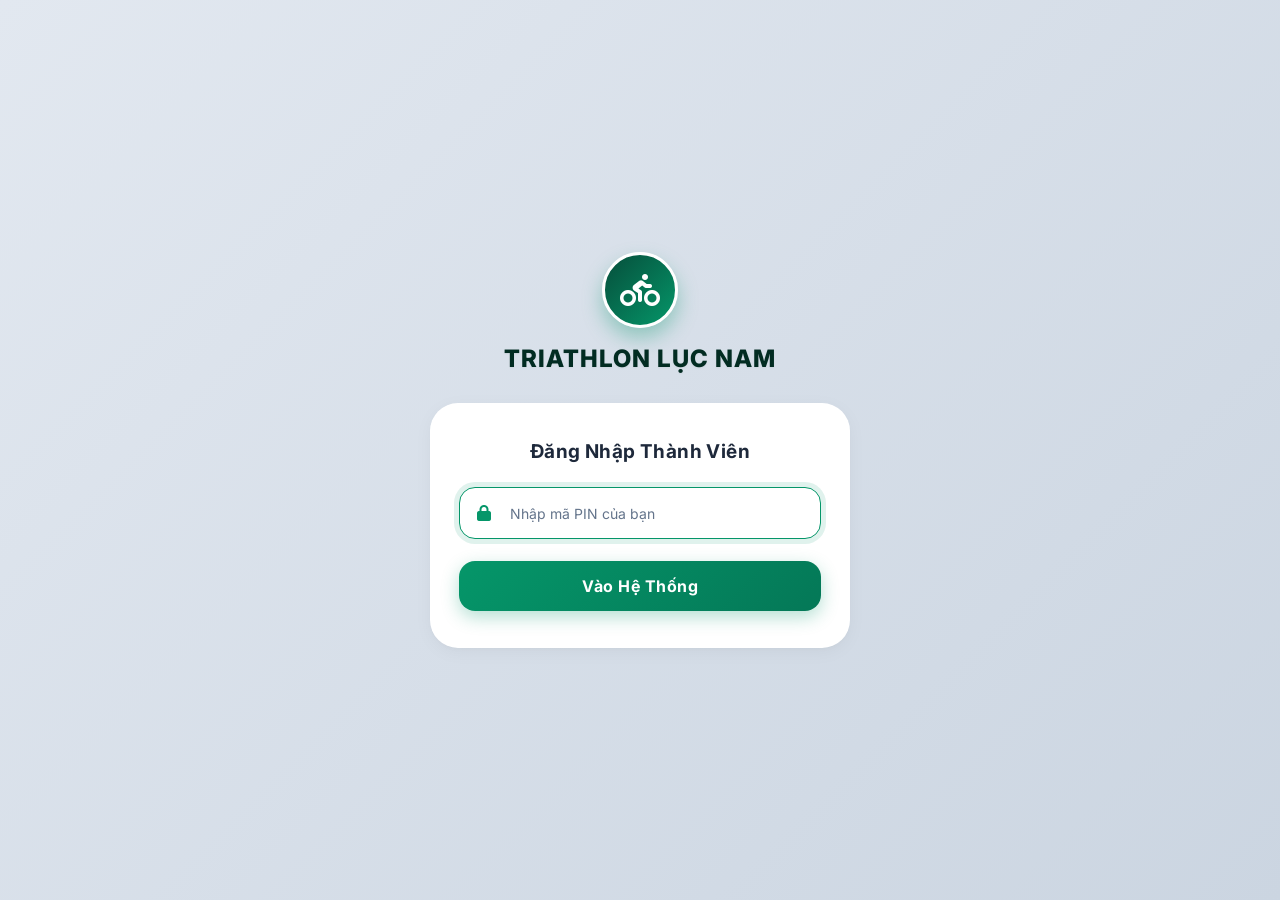
<file: index.html>
<!DOCTYPE html>
<html lang="vi">
<head>
    <meta charset="UTF-8">
    <meta name="viewport" content="width=device-width, initial-scale=1.0">
    <title>Đăng Nhập - Triathlon Lục Nam</title>
    
    <!-- CẤU HÌNH LOGO CHO LỐI TẮT MÀN HÌNH CHÍNH & TRÌNH DUYỆT -->
    <!-- Favicon chuẩn cho tab trình duyệt -->
    <link rel="icon" type="image/png" href="avatars/TRILN.png">
    
    <!-- ĐÃ SỬA: Sửa 'iavatars' thành 'avatars' cho đúng thư mục -->
   <!-- Cấu hình chuẩn cho ứng dụng màn hình chính -->
    <link rel="apple-touch-icon" href="avatars/TRILN.png">
    <meta name="apple-mobile-web-app-capable" content="yes">
    <meta name="mobile-web-app-capable" content="yes"> <!-- Thêm dòng này để sửa cảnh báo -->
    <meta name="apple-mobile-web-app-status-bar-style" content="black-translucent">
    <meta name="apple-mobile-web-app-title" content="Triathlon Lục Nam">

    <!-- Liên kết tệp Manifest để thiết bị Android nhận diện Logo khi đưa ra màn hình chính -->
    <link rel="manifest" href="manifest.json">

    <!-- Thư viện Font và Icons -->
    <link href="https://fonts.googleapis.com/css2?family=Inter:wght@400;500;600;700&display=swap" rel="stylesheet">
    <link rel="stylesheet" href="https://cdnjs.cloudflare.com/ajax/libs/font-awesome/6.4.0/css/all.min.css">
    
    <!-- Liên kết chuẩn đến tệp CSS Ngọc Trai trong thư mục css/ -->
    <link rel="stylesheet" href="css/login.css">
    <!-- Các thẻ meta, font, css cũ của anh -->
    <link rel="stylesheet" href="css/global.css">
    
    <!-- THẺ QUAN TRỌNG ĐỂ ĐỒNG BỘ MÀU -->
    <link id="dynamic-theme-css" rel="stylesheet" href="">
</head>
<body>

    <div class="login-container animate-fade-in">
        <div class="logo-section">
            <div class="logo-icon">
                <i class="fa-solid fa-person-biking"></i>
            </div>
            <h1>TRIATHLON LỤC NAM</h1>
        </div>

        <div class="login-card">
            <h2>Đăng Nhập Thành Viên</h2>
            
            <form id="loginForm">
                <div class="input-group">
                    <div class="input-wrapper">
                        <span class="input-icon">
                            <i class="fa-solid fa-lock"></i>
                        </span>
                        <!-- Giữ ID pinInput để tương thích tuyệt đối với tệp JS hệ thống -->
                        <input type="password" id="pinInput" placeholder="Nhập mã PIN của bạn" maxlength="10" autocomplete="off" required>
                    </div>
                    <div id="errorMessage" class="error-message">
                        <i class="fa-solid fa-circle-exclamation"></i>
                        <span>Mã PIN không chính xác. Vui lòng thử lại!</span>
                    </div>
                </div>

                <button type="submit" id="submitBtn" class="btn-submit">
                    <span class="btn-text">Vào Hệ Thống</span>
                    <div class="spinner hidden"></div>
                </button>
            </form>
        </div>
    </div>

    <!-- Gọi chuẩn đường dẫn tệp logic hệ thống -->
    <script src="js/api.js"></script>
    <script src="js/login.js"></script>
    <script>
        // Hàm thực thi chèn link CSS tương ứng vào thẻ <head>
        function loadThemeCss(themeName) {
            let themeLink = document.getElementById('dynamic-theme-css');
            
            if (!themeLink) {
                themeLink = document.createElement('link');
                themeLink.id = 'dynamic-theme-css';
                themeLink.rel = 'stylesheet';
                document.head.appendChild(themeLink);
            }

            if (themeName === 'default') {
                themeLink.href = '';
            } else {
                themeLink.href = `css/theme/${themeName}.css`;
            }
        }

        // Hàm thay đổi, lưu trữ và đồng bộ hóa cho toàn bộ các trang HTML khác
        function setTheme(themeName) {
            localStorage.setItem('app_theme', themeName);
            loadThemeCss(themeName);
            
            const dropdown = document.getElementById('themeDropdown');
            if (dropdown) dropdown.classList.remove('show');
        }

        document.addEventListener("DOMContentLoaded", () => {
            // Tự động nạp theme đã lưu cho mọi file HTML ngay khi mở lên
            const savedTheme = localStorage.getItem('app_theme');
            if (savedTheme) {
                loadThemeCss(savedTheme);
            }

            // Xử lý bật/tắt menu chấm màu sổ xuống (nếu trang đó có nút đổi màu)
            const themeBtn = document.getElementById('themeSwitcherBtn');
            const themeDropdown = document.getElementById('themeDropdown');

            if (themeBtn && themeDropdown) {
                themeBtn.addEventListener('click', (e) => {
                    e.stopPropagation();
                    themeDropdown.classList.toggle('show');
                });

                document.addEventListener('click', () => {
                    themeDropdown.classList.remove('show');
                });
                
                themeDropdown.addEventListener('click', (e) => {
                    e.stopPropagation();
                });
            }
        });
    </script>
</body>
</html>
</file>
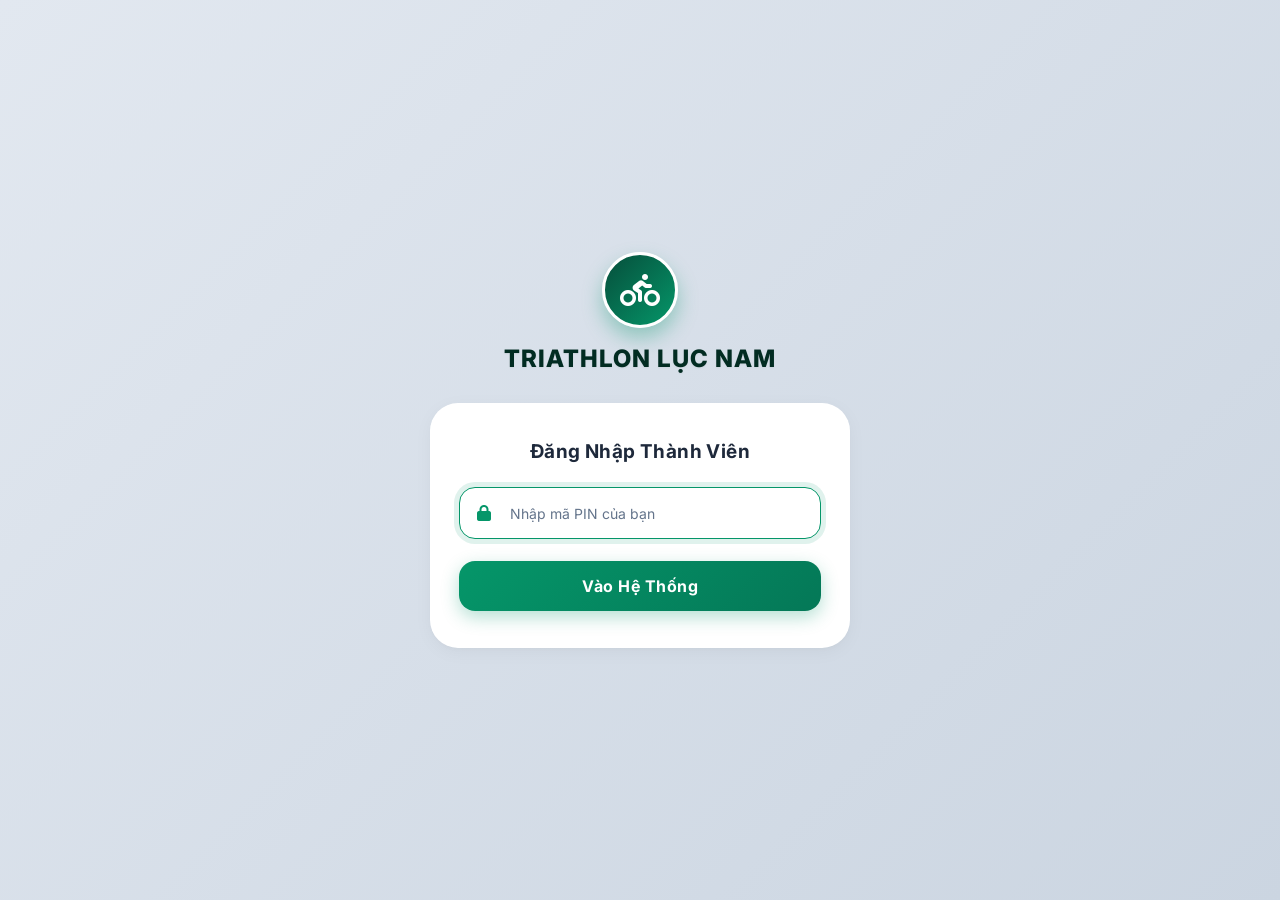
<file: admin.html>
<!DOCTYPE html>
<html lang="vi">
<head>
    <meta charset="UTF-8">
    <meta name="viewport" content="width=device-width, initial-scale=1.0, maximum-scale=1.0, user-scalable=no">
    <title>Admin Portal - TRIATHLON LỤC NAM</title>
    
    <!-- Google Fonts & Font Awesome Icons -->
    <link rel="preconnect" href="https://fonts.googleapis.com">
    <link rel="preconnect" href="https://fonts.gstatic.com" crossorigin>
    <link href="https://fonts.googleapis.com/css2?family=Inter:wght@400;500;600;700&display=swap" rel="stylesheet">
    <link rel="stylesheet" href="https://cdnjs.cloudflare.com/ajax/libs/font-awesome/6.4.0/css/all.min.css">
    
    <!-- CSS DÙNG CHUNG VÀ CSS RIÊNG -->
    <link rel="stylesheet" href="css/global.css">
    <link rel="stylesheet" href="css/admin.css">
    
    <!-- THẺ QUAN TRỌNG ĐỂ ĐỒNG BỘ MÀU THEME ĐỘNG -->
    <link id="dynamic-theme-css" rel="stylesheet" href="">
</head>
<body>

    <div class="app-container animate-fade-in">
        
        <!-- HEADER CỐ ĐỊNH -->
        <header class="app-header">
            <div class="header-left">
                <img src="avatars/TRILN.png" alt="Logo" class="mini-logo" onerror="this.src='avatars/default.jpg'">
                <span class="brand-name">TRIATHLON LỤC NAM</span>
            </div>
        </header>

        <!-- NỘI DUNG CHÍNH -->
        <main class="app-content">
            
            <div class="admin-card">
                <img src="https://ui-avatars.com/api/?name=Admin&background=0F5132&color=fff&rounded=true" alt="Admin Profile" class="admin-card-avatar" id="adminCardAvatar">
                <div class="admin-card-info">
                    <h3 id="adminName">Đang tải...</h3>
                    <p id="adminCode">Mã số: --</p>
                    <p class="admin-card-date"><i class="fa-solid fa-calendar-day"></i> Ngày: <span id="currentDate">--/--/----</span></p>
                </div>
            </div>

            <section class="dashboard-section">
                <div class="section-title">Thống Kê Tổng Quan</div>
                <div class="stats-grid">
                    <!-- 3 Thẻ Tổng quan -->
                    <div class="stat-card"><div class="stat-card-header">Thành viên</div><div class="stat-card-body" id="statMembers">--</div></div>
                    <div class="stat-card"><div class="stat-card-header">Hôm nay</div><div class="stat-card-body" id="statActivities">--</div></div>
                    <div class="stat-card"><div class="stat-card-header">Tổng Cups</div><div class="stat-card-body" id="statCups">--</div></div>

                    <!-- 3 Thẻ Môn tập -->
                    <div class="stat-card"><div class="stat-card-header">Tổng Bơi</div><div class="stat-card-body" id="statSwim">-- <span>km</span></div></div>
                    <div class="stat-card"><div class="stat-card-header">Tổng Đạp</div><div class="stat-card-body" id="statBike">-- <span>km</span></div></div>
                    <div class="stat-card"><div class="stat-card-header">Tổng Chạy</div><div class="stat-card-body" id="statRun">-- <span>km</span></div></div>

                    <!-- 3 Thẻ Top -->
                    <div class="stat-card"><div class="stat-card-header">Top Bơi</div><div class="stat-card-body"><div id="topSwimName">--</div><div id="topSwimVal">-- km</div></div></div>
                    <div class="stat-card"><div class="stat-card-header">Top Đạp</div><div class="stat-card-body"><div id="topBikeName">--</div><div id="topBikeVal">-- km</div></div></div>
                    <div class="stat-card"><div class="stat-card-header">Top Chạy</div><div class="stat-card-body"><div id="topRunName">--</div><div id="topRunVal">-- km</div></div></div>
                </div>
            </section>
                       
            <section class="dashboard-section">
                <div class="section-title">Khu vực quản lý</div>
                <div class="management-buttons">
                    <button class="btn-manage" onclick="toggleModal('modalMembers')">
                        <i class="fa-solid fa-address-book"></i> Quản lý thành viên
                    </button>
                    <button class="btn-manage" onclick="toggleModal('modalAddMember')">
                        <i class="fa-solid fa-user-plus"></i> Thêm thành viên mới
                    </button>
                    <button class="btn-manage" onclick="toggleModal('modalResetPin')">
                        <i class="fa-solid fa-key"></i> Đặt lại mã PIN thành viên
                    </button>
               
                    <button class="btn-manage danger" onclick="alert('Tính năng bảo mật dữ liệu!')">
                        <i class="fa-solid fa-trash-can"></i> Xóa dữ liệu tập luyện
                    </button>
                </div>
            </section>
        </main>

        <!-- Nút đăng xuất hệ thống -->
        <div class="logout-wrapper">
            <button id="logoutBtn" class="btn-logout">
                <i class="fa-solid fa-power-off"></i> Đăng xuất hệ thống
            </button>
        </div>
        <div class="bottom-spacer"></div>

        <!-- THANH ĐIỀU HƯỚNG ĐÁY MÀN HÌNH (Đã gắn chính xác class active cho mục ADMIN) -->
        <!-- THANH ĐIỀU HƯỚNG DƯỚI CÙNG -->
        <nav class="bottom-nav">
            <a href="admin.html" class="nav-item">
                <i class="fa-solid fa-shield-halved"></i>
                <span>ADMIN</span>
            </a>
            <a href="profile.html" class="nav-item">
                <i class="fa-solid fa-medal"></i>
                <span>Tường</span>
            </a>
            <a href="member.html" class="nav-item">
                <i class="fa-solid fa-user"></i>
                <span>Cá nhân</span>
            </a>
            <a href="ranking.html" class="nav-item">
                <i class="fa-solid fa-trophy"></i>
                <span>Xếp hạng</span>
            </a>  
            
            <a href="wall.html" class="nav-item">
                <i class="fa-solid fa-medal"></i>
                <span>Thành tích</span>
            </a>
        </nav>

    </div>

    <!-- CÁC MODAL HỆ THÔNG -->
    <div id="modalMembers" class="modal-overlay">
        <div class="modal-box">
            <div class="modal-header">
                <h3>Danh sách thành viên</h3>
                <button onclick="toggleModal('modalMembers')">&times;</button>
            </div>
            <div class="modal-body scrollable">
                <div id="membersContainerList">Đang tải dữ liệu...</div>
            </div>
        </div>
    </div>

    <div id="modalAddMember" class="modal-overlay">
        <div class="modal-box">
            <div class="modal-header">
                <h3>Thêm thành viên</h3>
                <button onclick="toggleModal('modalAddMember')">&times;</button>
            </div>
            <div class="modal-body">
                <form id="addMemberForm" class="admin-form">
                    <div class="form-group">
                        <label>Họ tên thành viên</label>
                        <input type="text" id="addName" name="name" required autocomplete="name" placeholder="Ví dụ: NAM">
                    </div>
                    <div class="form-group">
                        <label>Mã PIN đăng nhập (Số)</label>
                        <input type="password" id="addPin" name="password" required autocomplete="new-password" placeholder="Mật khẩu 6 số">
                    </div>
                    <div class="form-group">
                        <label>Vai trò</label>
                        <select id="addRole">
                            <option value="MEMBER">MEMBER</option>
                            <option value="ADMIN">ADMIN</option>
                        </select>
                    </div>
                    <button type="submit" class="btn-submit-form">Thêm Thành viên</button>
                </form>
            </div>
        </div>
    </div>

    <div id="modalResetPin" class="modal-overlay">
        <div class="modal-box">
            <div class="modal-header">
                <h3>Đặt lại mã PIN</h3>
                <button onclick="toggleModal('modalResetPin')">&times;</button>
            </div>
            <div class="modal-body">
                <form id="resetPinForm" class="admin-form">
                    <input type="text" name="username" class="hidden-username-input" aria-hidden="true" autocomplete="username">
                    
                    <div class="form-group">
                        <label>Chọn thành viên</label>
                        <select id="resetUserSelect" required>
                            <option value="">-- Chọn thành viên --</option>
                        </select>
                    </div>
                    <div class="form-group">
                        <label>Mã PIN bảo mật mới</label>
                        <input type="password" id="resetNewPin" pattern="[0-9]*" inputmode="numeric" required autocomplete="new-password" placeholder="Nhập chuỗi số mới">
                    </div>
                    <button type="submit" class="btn-submit-form">Cập Nhật Mã PIN</button>
                </form>
            </div>
        </div>
    </div>

    <div id="modalEditActivity" class="modal-overlay">
        <div class="modal-box">
            <div class="modal-header">
                <h3>Sửa thành tích</h3>
                <button onclick="toggleModal('modalEditActivity')">&times;</button>
            </div>
            <div class="modal-body">
                <form id="editActivityForm" class="admin-form">
                    <input type="hidden" id="editRowIndex">
                    <div class="form-group"><label>Bơi (m)</label><input type="number" id="editSwim" step="1"></div>
                    <div class="form-group"><label>Đạp (km)</label><input type="number" id="editBike" step="0.01"></div>
                    <div class="form-group"><label>Chạy (km)</label><input type="number" id="editRun" step="0.01"></div>
                    <button type="submit" class="btn-submit-form">Cập Nhật Dữ Liệu</button>
                </form>
            </div>
        </div>
    </div>

    <!-- SCRIPTS -->
    <script src="js/api.js"></script>
    <script src="js/admin.js"></script>
   
</body>
</html>
</file>
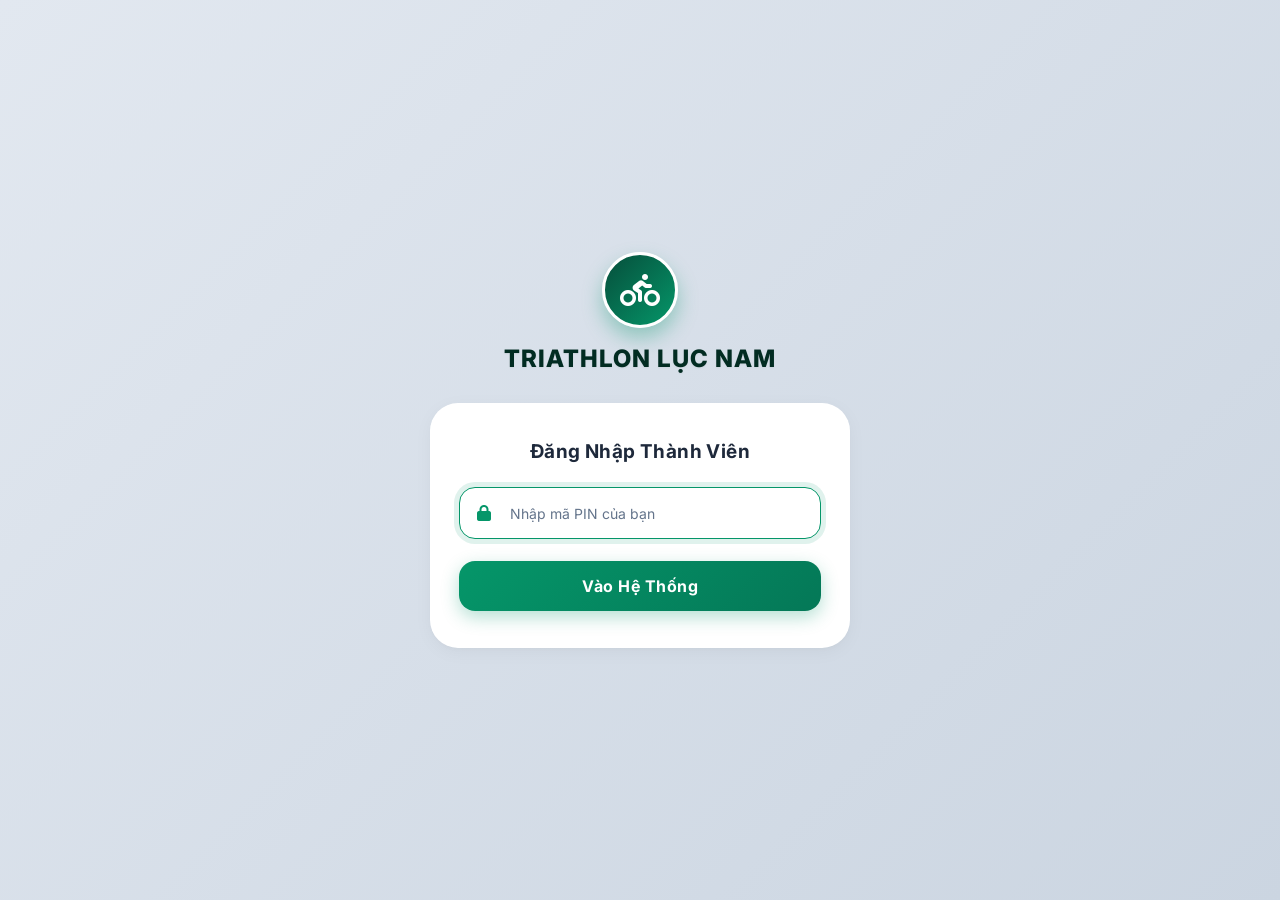
<file: member.html>
<!DOCTYPE html>
<html lang="vi">
<head>
    <meta charset="UTF-8">
    <meta name="viewport" content="width=device-width, initial-scale=1.0, maximum-scale=1.0, user-scalable=no">
    <title>Thành Viên - TRIATHLON LỤC NAM</title>
    
    <!-- Google Fonts & Font Awesome Icons -->
    <link rel="preconnect" href="https://fonts.googleapis.com">
    <link rel="preconnect" href="https://fonts.gstatic.com" crossorigin>
    <link href="https://fonts.googleapis.com/css2?family=Inter:wght@400;500;600;700;800&display=swap" rel="stylesheet">
    <link rel="stylesheet" href="https://cdnjs.cloudflare.com/ajax/libs/font-awesome/6.4.0/css/all.min.css">
    
    <!-- CSS DÙNG CHUNG VÀ CSS RIÊNG -->
    <link rel="stylesheet" href="css/global.css">
    <link rel="stylesheet" href="css/member.css">
    
    <!-- Thẻ chứa link đổi màu theme động (Đồng bộ toàn hệ thống) -->
    <link id="dynamic-theme-css" rel="stylesheet" href="">
</head>
<body>

    <div class="app-container animate-fade-in">
        
        <!-- HEADER CỐ ĐỊNH KÈM MENU CHỌN MÀU DẠNG CHẤM TRÒN -->
        <header class="app-header">
            <div class="header-left">
                <img src="avatars/TRILN.png" alt="Logo" class="mini-logo" onerror="this.src='avatars/default.jpg'">
                <span class="brand-name">TRIATHLON LỤC NAM</span>
            </div>
            
            <div class="header-right">
                <!-- Nút bấm mở menu đổi màu (Hiện hình tròn màu chủ đạo) -->
                <div class="theme-container">
                    <button id="themeSwitcherBtn" class="theme-switcher-btn" title="Đổi màu giao diện">
                        <span class="theme-current-color"></span>
                    </button>
                    
                    <!-- Khung menu sổ xuống chứa các ô chọn màu -->
                    <div id="themeDropdown" class="theme-dropdown">
                        <!-- Bộ màu cơ bản -->
                        <button class="theme-dot-option theme-default" onclick="setTheme('default')" title="Xanh Ngọc"></button>
                        <button class="theme-dot-option theme-blue" onclick="setTheme('blue')" title="Xanh Dương"></button>
                        <button class="theme-dot-option theme-amber" onclick="setTheme('amber')" title="Hổ Phách"></button>
                        <button class="theme-dot-option theme-purple" onclick="setTheme('purple')" title="Tím Hoàng Gia"></button>
                        <button class="theme-dot-option theme-rose" onclick="setTheme('rose')" title="Hồng Ruby"></button>
                        <button class="theme-dot-option theme-midnight" onclick="setTheme('midnight')" title="Xám Đêm"></button>
                        
                        <!-- Phong cách hiện đại -->
                        <button class="theme-dot-option theme-cyberpunk" onclick="setTheme('cyberpunk')" title="Cyberpunk Neon"></button>
                        <button class="theme-dot-option theme-glass" onclick="setTheme('glass')" title="Emerald Glass"></button>
                        <button class="theme-dot-option theme-sunset" onclick="setTheme('sunset')" title="Sunset Blaze"></button>
                        <button class="theme-dot-option theme-mono" onclick="setTheme('mono')" title="Minimalist Mono"></button>
                        <button class="theme-dot-option theme-ocean" onclick="setTheme('ocean')" title="Ocean Deep"></button>
                        <button class="theme-dot-option theme-royalgold" onclick="setTheme('royalgold')" title="Royal Gold"></button>
                        <button class="theme-dot-option theme-matcha" onclick="setTheme('matcha')" title="Matcha Latte"></button>
                        <button class="theme-dot-option theme-sakura" onclick="setTheme('sakura')" title="Sakura Blossom"></button>
                        <button class="theme-dot-option theme-vintage" onclick="setTheme('vintage')" title="Vintage Retro"></button>
                        <button class="theme-dot-option theme-arctic" onclick="setTheme('arctic')" title="Arctic Frost"></button>
                        
                        <!-- Cầu vồng -->
                        <button class="theme-dot-option theme-rainbow-vivid" onclick="setTheme('rainbow-vivid')" title="Cầu Vồng Rực Rỡ"></button>
                        <button class="theme-dot-option theme-rainbow-pastel" onclick="setTheme('rainbow-pastel')" title="Cầu Vồng Pastel"></button>
                        <button class="theme-dot-option theme-rainbow-neon" onclick="setTheme('rainbow-neon')" title="Cầu Vồng Neon Tối"></button>
                    </div>
                </div>
            </div>
        </header>

        <!-- NỘI DUNG CHÍNH -->
        <main class="app-content">

            <!-- THẺ PROFILE TÓM TẮT THÀNH VIÊN -->
            <section class="profile-card">
                <div class="profile-main">
                    <img id="userAvatar" src="https://ui-avatars.com/api/?name=User" alt="Avatar" class="profile-avatar">
                    <div class="profile-info">
                        <h3 id="userName">Đang tải...</h3>
                        <p id="userCode">Mã số: --</p>
                    </div>
                </div>
                <div class="profile-badges">
                    <div class="badge">
                        <span class="badge-label">Hạng</span>
                        <span id="userGlobalRank" class="badge-value">#--</span>
                    </div>
                    <div class="badge">
                        <span class="badge-label">Điểm IM</span>
                        <span id="userTotalScore" class="badge-value highlight">--đ</span>
                    </div>
                    <div class="badge">
                        <span class="badge-label">Danh hiệu</span>
                        <span id="userCups" class="badge-value amber">-- 🏆</span>
                    </div>
                    <div class="badge">
                        <span class="badge-label">Bơi (km)</span>
                        <span id="userTotalSwim" class="badge-value">0</span>
                    </div>
                    <div class="badge">
                        <span class="badge-label">Đạp (km)</span>
                        <span id="userTotalBike" class="badge-value">0</span>
                    </div>
                    <div class="badge">
                        <span class="badge-label">Chạy (km)</span>
                        <span id="userTotalRun" class="badge-value">0</span>
                    </div>
                </div>
            </section>

            <!-- FORM CẬP NHẬT THÀNH TÍCH TẬP LUYỆN -->
            <section class="form-section">
                <div class="section-title"><i class="fa-solid fa-pen-to-square"></i> CẬP NHẬT KẾT QUẢ HÔM NAY</div>
             
                <form id="activityForm" class="styled-form">
                    <div class="input-group">
                        <label for="swimInput">🏊 Bơi Lội (Mét)</label>
                        <input type="number" id="swimInput" placeholder="Ví dụ: 1500" min="0" step="1">
                        <small class="input-tip">Tối thiểu 100m. Công thức: 100m = 0,8 điểm</small>
                    </div>

                    <div class="input-group">
                        <label for="bikeInput">🚴 Đạp Xe (Km)</label>
                        <input type="text" class="decimal-input" id="bikeInput" placeholder="Ví dụ: 40,5" inputmode="decimal">
                        <small class="input-tip">Tối thiểu 5 km. Công thức: 1km = 0,6 điểm</small>
                    </div>

                    <div class="input-group">
                        <label for="runInput">🏃 Chạy Bộ (Km)</label>
                        <input type="text" class="decimal-input" id="runInput" placeholder="Ví dụ: 10,5" inputmode="decimal">
                        <small class="input-tip">Tối thiểu 3,5 km. Công thức: 1km = 1,4 điểm</small>
                    </div>

                    <button type="submit" class="submit-btn">
                        <i class="fa-solid fa-cloud-arrow-up"></i> Gửi Thành Tích
                    </button>
                </form>
            </section>

            <!-- KHU VỰC HOẠT ĐỘNG (LỒNG 2 BẢNG DẠNG TAB) -->
            <section class="dashboard-section">
                <div class="section-title"><i class="fa-solid fa-clock-rotate-left"></i> NHẬT KÝ TẬP LUYỆN CÁ NHÂN</div>
                
                <!-- Thanh chọn Tab -->
                <div class="tab-navigation">
                    <button type="button" class="tab-btn active" onclick="switchActivityTab('personal')" id="btnTabPersonal">Cá nhân</button>
                    <button type="button" class="tab-btn" onclick="switchActivityTab('team')" id="btnTabTeam">Team</button>
                </div>

                <!-- Bảng 1: Nhật ký cá nhân (Đã cố định min-height tránh nhảy khung) -->
                <div id="tabContentPersonal" class="tab-content">
                    <div id="historyLogList" class="history-list" style="min-height: 140px;">
                        <div class="empty-log">Đang tải nhật ký từ hệ thống...</div>
                    </div>
                </div>

                <!-- Bảng 2: Hoạt động Team -->
                <div id="tabContentTeam" class="tab-content tab-content-team">
                    <div class="section-title"><i class="fa-solid fa-users"></i> HOẠT ĐỘNG GẦN ĐÂY CỦA TEAM</div>
                    <div class="admin-card-container">
                        <div class="scroll-viewport" id="activityList" style="min-height: 140px;">
                            <!-- Dữ liệu team sẽ được đổ vào đây -->
                        </div>
                    </div>
                </div>
            </section>

            <!-- BẢNG XẾP HẠNG (Cố định min-height khung bảng) -->
            <section class="dashboard-section">
                <div class="section-title"><i class="fa-solid fa-trophy"></i> Bảng xếp hạng</div>
                <div class="ranking-table-container tab-content ranking-container-pad" style="min-height: 180px;">
                    <table class="ranking-table">
                        <thead>
                            <tr class="ranking-header-row">
                                <th class="rank-col-num">Hạng</th>
                                <th class="rank-col-name">Thành viên</th>
                                <th class="rank-col-score">Điểm</th>
                                <th class="rank-col-trophy"><i class="fa-solid fa-trophy"></i></th>
                            </tr>
                        </thead>
                        <tbody id="rankingTableBody">
                            <tr><td colspan="4" class="ranking-loading">Đang tải bảng xếp hạng...</td></tr>
                        </tbody>
                    </table>
                </div>
            </section> 
            
            <!-- GỢI Ý LUYỆN TẬP & ĐỀ XUẤT -->
            <<!-- GỢI Ý LUYỆN TẬP & ĐỀ XUẤT -->
            <section class="dashboard-section suggestion-section">
                <div class="section-title suggestion-title-margin">
                    <i class="fa-solid fa-bullseye"></i> GỢI Ý LUYỆN TẬP
                </div>
                
                <div class="suggestion-goal-box">
                    <strong>Hệ số quy đổi điểm IM:</strong><br>
                    • 🏊 <strong>Bơi:</strong> 1 km = 8 điểm <br>
                    • 🚴 <strong>Đạp:</strong> 1 km = 0,6 điểm<br>
                    • 🏃 <strong>Chạy:</strong> 1 km = 1,4 điểm<br>
                    <strong>• 🏆 =  1,9 km 🏊 + 90 km 🚴 + 21,1 km 🏃</strong>
                    <br><strong>• 🏆 = 100 điểm IM  (tối đa 🏆🏆)</strong><br>
                    <strong>• T/l tối ưu:</strong> Bơi 30% - Đạp 45% - Chạy 25% (điểm IM)<br>
                   <strong> • Độ lệch</strong> = TBC lệch 3 môn 🏊🚴🏃<br>
                    
                </div>

                <div class="suggestion-group">
                    <span class="suggestion-label"><i class="fa-solid fa-chart-line"></i> Độ lệch cấu trúc môn:</span>
                    <div id="deviationStatus" class="deviation-status-text">Đang phân tích chỉ số tập luyện...</div>
                </div>

                <div class="suggestion-group">
                    <span class="suggestion-label"><i class="fa-solid fa-wand-magic-sparkles"></i> Đề xuất tập luyện để cân bằng:</span>
                    <div id="trainingSuggestion" class="training-suggestion-box">
                        Đang cập nhật đề xuất...
                    </div>
                </div>
            </section>
             
            <!-- Nút đăng xuất -->
            <div id="logoutSection" class="logout-section-wrap">
                <button id="adminLogoutBtn" class="btn-logout">
                    <i class="fa-solid fa-power-off"></i> Đăng xuất
                </button>
            </div>

            <div class="bottom-spacer"></div>

        </main>

        <!-- THANH ĐIỀU HƯỚNG DƯỚI CÙNG -->
        <nav class="bottom-nav">
            <a href="admin.html" class="nav-item">
                <i class="fa-solid fa-shield-halved"></i>
                <span>ADMIN</span>
            </a>
         
            <a href="profile.html" class="nav-item">
                <i class="fa-solid fa-medal"></i>
                <span>Tường</span>
            </a>
            <a href="member.html" class="nav-item active">
                <i class="fa-solid fa-user"></i>
                <span>Cá nhân</span>
            </a>
            <a href="ranking.html" class="nav-item">
                <i class="fa-solid fa-trophy"></i>
                <span>Xếp hạng</span>
            </a>  
               <a href="wall.html" class="nav-item">
                <i class="fa-solid fa-medal"></i>
                <span>Thành tích</span>
            </a>
        </nav>
                   
    </div>

    <!-- POPUP NHẬP CHI TIẾT SAU KHI GỬI THÀNH TÍCH -->
    <div id="detailModal" class="modal" style="display:none; position:fixed; top:0; left:0; width:100%; height:100%; background:rgba(0,0,0,0.6); z-index:9999; justify-content:center; align-items:center;">
        <div class="modal-content" style="background:var(--white, #fff); padding:20px; border-radius:12px; width:90%; max-width:400px; box-shadow:0 4px 15px rgba(0,0,0,0.2);">
            <h3 style="margin-top:0; color:var(--primary, #2e7d32); margin-bottom:15px; font-size:18px;"><i class="fa-solid fa-clipboard-list"></i> Chi tiết buổi tập</h3>
            
            <div style="margin-bottom:12px;">
                <label style="display:block; font-weight:600; font-size:13px; margin-bottom:5px;">Mức độ:</label>
                <select id="inputLevel" style="width:100%; padding:8px; border-radius:6px; border:1px solid #ccc;">
                    <option value="Rất dễ">Rất dễ</option>
                    <option value="Bình thường" selected>Bình thường</option>
                    <option value="Mệt">Mệt</option>
                    <option value="Kiệt sức">Kiệt sức</option>
                </select>
            </div>

            <div style="margin-bottom:12px;">
                <label style="display:block; font-weight:600; font-size:13px; margin-bottom:5px;">Mục tiêu:</label>
                <input type="text" id="inputGoal" placeholder="VD: Giữ pace, tăng tốc..." style="width:100%; padding:8px; border-radius:6px; border:1px solid #ccc; box-sizing:border-box;">
            </div>

            <div style="margin-bottom:12px;">
                <label style="display:block; font-weight:600; font-size:13px; margin-bottom:5px;">Chấn thương:</label>
                <input type="text" id="inputInjury" placeholder="VD: Không / Đau gối nhẹ..." value="Không" style="width:100%; padding:8px; border-radius:6px; border:1px solid #ccc; box-sizing:border-box;">
            </div>

            <div style="margin-bottom:20px;">
                <label style="display:block; font-weight:600; font-size:13px; margin-bottom:5px;">Ghi chú:</label>
                <textarea id="inputNote" placeholder="Cảm giác buổi tập, thời tiết..." style="width:100%; padding:8px; border-radius:6px; border:1px solid #ccc; height:60px; box-sizing:border-box; resize:none;"></textarea>
            </div>

            <div style="text-align:right;">
                <button type="button" id="btnCancelDetail" style="padding:8px 15px; margin-right:5px; background:#e0e0e0; border:none; border-radius:6px; cursor:pointer; font-weight:600;">Hủy</button>
                <button type="button" id="btnSubmitDetail" style="padding:8px 15px; background:var(--primary, #2e7d32); color:white; border:none; border-radius:6px; cursor:pointer; font-weight:600;">Hoàn tất</button>
            </div>
        </div>
    </div>
    
    <!-- JS Scripts Layer -->
    <script src="js/api.js"></script>
    <script src="js/member.js"></script>
   
</body>
</html>
</file>
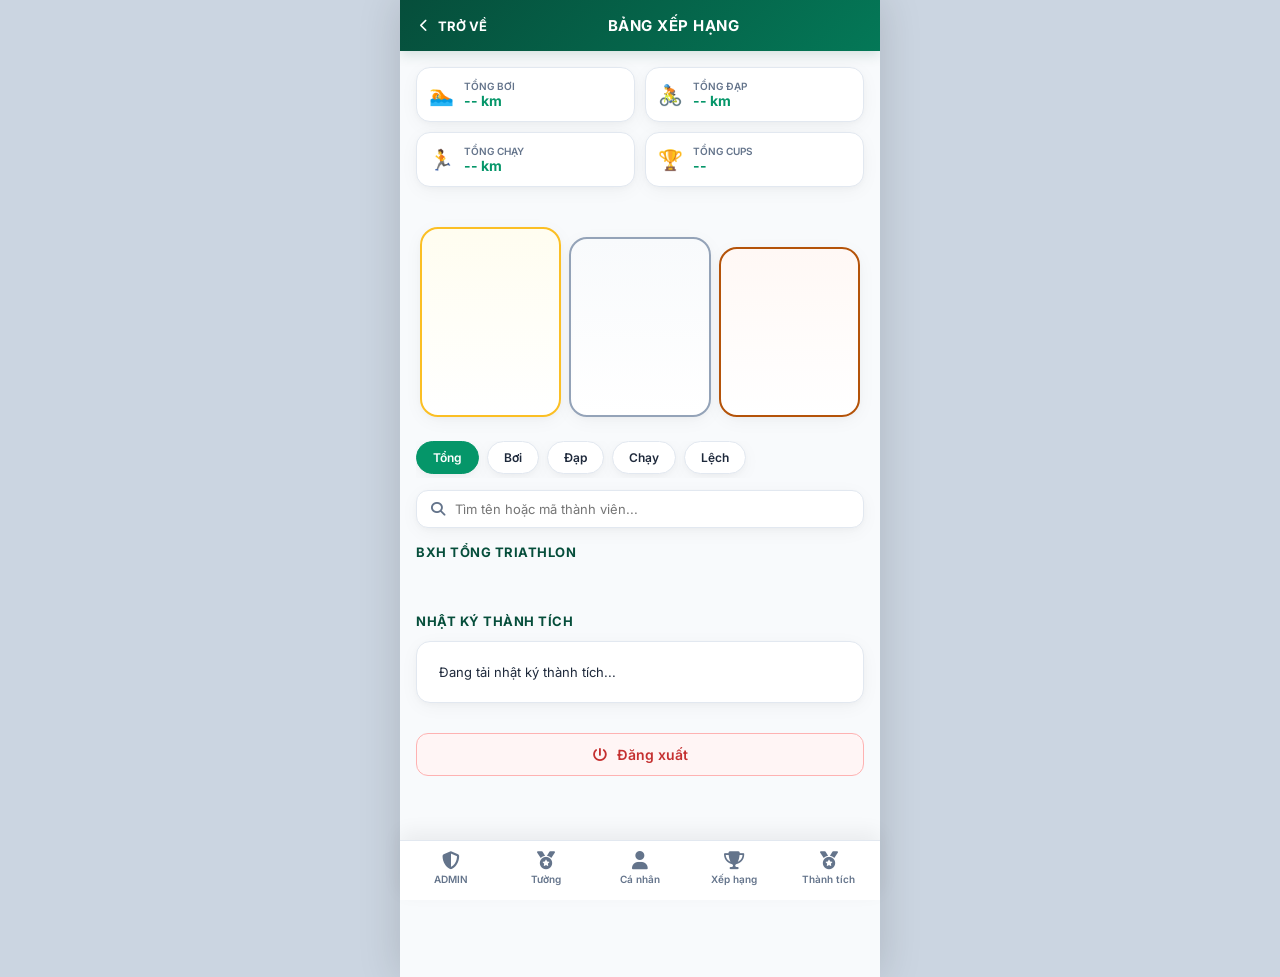
<file: ranking.html>
<!DOCTYPE html>
<html lang="vi">
<head>
    <meta charset="UTF-8">
    <meta name="viewport" content="width=device-width, initial-scale=1.0, maximum-scale=1.0, user-scalable=no">
    <title>Bảng Xếp Hạng - TRIATHLON LỤC NAM</title>
    <link rel="preconnect" href="https://fonts.googleapis.com">
    <link rel="preconnect" href="https://fonts.gstatic.com" crossorigin>
    <link href="https://fonts.googleapis.com/css2?family=Inter:wght@400;500;600;700&display=swap" rel="stylesheet">
    <link rel="stylesheet" href="https://cdnjs.cloudflare.com/ajax/libs/font-awesome/6.4.0/css/all.min.css">
    <link rel="stylesheet" href="css/ranking.css">

    <!-- CODE HIỂN THỊ ICON APP TRÊN IPHONE: -->
    <link rel="apple-touch-icon" href="avatars/TRILN.png">
    <meta name="apple-mobile-web-app-capable" content="yes">
    <meta name="mobile-web-app-capable" content="yes"> <!-- Thêm dòng này để loại bỏ cảnh báo -->
    <meta name="apple-mobile-web-app-status-bar-style" content="black-translucent">
    <meta name="apple-mobile-web-app-title" content="Triathlon Lục Nam">
    <!-- Các thẻ meta, font, css cũ của anh -->
    <link rel="stylesheet" href="css/global.css">
    
    <!-- THẺ QUAN TRỌNG ĐỂ ĐỒNG BỘ MÀU -->
    <link id="dynamic-theme-css" rel="stylesheet" href="">
</head>
<body>

    <div class="app-container animate-fade-in">
        
        <!-- HEADER CỐ ĐỊNH -->
        <header class="app-header">
            <div class="header-left" onclick="window.location.href='member.html'">
                <i class="fa-solid fa-chevron-left"></i>
                <span class="brand-short">TRỞ VỀ</span>
            </div>
            <div class="header-center">BẢNG XẾP HẠNG</div>
            <div class="header-right">
                <i class="fa-solid fa-trophy-star trophy-icon"></i>
            </div>
        </header>

        <!-- NỘI DUNG CHÍNH -->
        <main class="app-content">

            <!-- THẺ TỔNG KẾT CLB -->
            <section class="summary-cards">
                <div class="mini-card">
                    <span class="icon">🏊</span>
                    <div class="info">
                        <span class="label">Tổng Bơi</span>
                        <h5 id="clubSwim">-- km</h5>
                    </div>
                </div>
                <div class="mini-card">
                    <span class="icon">🚴</span>
                    <div class="info">
                        <span class="label">Tổng Đạp</span>
                        <h5 id="clubBike">-- km</h5>
                    </div>
                </div>
                <div class="mini-card">
                    <span class="icon">🏃</span>
                    <div class="info">
                        <span class="label">Tổng Chạy</span>
                        <h5 id="clubRun">-- km</h5>
                    </div>
                </div>
                <div class="mini-card">
                    <span class="icon">🏆</span>
                    <div class="info">
                        <span class="label">Tổng Cups</span>
                        <h5 id="clubCups">--</h5>
                    </div>
                </div>
            </section>

            <!-- PODIUM (TOP 3) -->
            <section class="podium-section">
                <div class="podium-container" id="podiumContainer">
                    <div class="podium-card skeleton podium-card-1"></div>
                    <div class="podium-card skeleton podium-card-2"></div>
                    <div class="podium-card skeleton podium-card-3"></div>
                </div>
            </section>

            <!-- BỘ LỌC TABS -->
            <section class="filter-section">
                <div class="tabs-scroll">
                    <button class="tab-btn active" data-type="all">Tổng</button>
                    <button class="tab-btn" data-type="swim">Bơi</button>
                    <button class="tab-btn" data-type="bike">Đạp</button>
                    <button class="tab-btn" data-type="run">Chạy</button>
                    <button class="tab-btn" data-type="deviation">Lệch</button>
                </div>
            </section>

            <!-- THANH TÌM KIẾM -->
            <div class="search-box">
                <i class="fa-solid fa-magnifying-glass"></i>
                <input type="text" id="searchBar" placeholder="Tìm tên hoặc mã thành viên...">
            </div>

            <!-- DANH SÁCH XẾP HẠNG -->
            <section class="leaderboard-section">
                <div class="section-title" id="leaderboardTitle">BXH TỔNG TRIATHLON</div>
                
                <div class="leaderboard-list" id="leaderboardRows">
                    <div class="list-item-skeleton"></div>
                    <div class="list-item-skeleton"></div>
                    <div class="list-item-skeleton"></div>
                </div>
            </section>
            <!-- DÒNG CHI TIẾT THÀNH TÍCH TỪ SHEET -->
            <section class="leaderboard-section activity-logs-wrapper">
                <div class="section-title">NHẬT KÝ THÀNH TÍCH</div>
                <div class="leaderboard-list" id="activityLogsRows">
                    <div class="text-center text-muted" style="padding: 10px; font-size: 13px;">Đang tải nhật ký thành tích...</div>
                </div>
            </section>

            <!-- NÚT ĐĂNG XUẤT -->
            <div id="logoutSection" class="logout-section-wrap">
                <button id="adminLogoutBtn" class="btn-logout">
                    <i class="fa-solid fa-power-off"></i> Đăng xuất
                </button>
            </div>

            <!-- ĐOẠN ĐỆM TRÁNH BỊ THANH MENU CHE NỘI DUNG -->
            <div class="bottom-spacer bottom-spacer-large"></div>

        </main>
    </div>

    <!-- MODAL CHI TIẾT THÀNH VIÊN (NẾU CÓ) -->
    <div id="userModal" class="modal-overlay">
        <div class="modal-box">
            <div class="modal-header">
                <!-- Nội dung modal -->
            </div>
        </div>
    </div>

    <!-- THANH ĐIỀU HƯỚNG ĐÁY MÀN HÌNH (BOTTOM NAVIGATION) -->
    <!-- THANH ĐIỀU HƯỚNG DƯỚI CÙNG -->
    <nav class="bottom-nav">
        <a href="admin.html" class="nav-item">
            <i class="fa-solid fa-shield-halved"></i>
            <span>ADMIN</span>
        </a>
        <a href="profile.html" class="nav-item">
            <i class="fa-solid fa-medal"></i>
            <span>Tường</span>
        </a>
        <a href="member.html" class="nav-item">
            <i class="fa-solid fa-user"></i>
            <span>Cá nhân</span>
        </a>
        <a href="ranking.html" class="nav-item">
            <i class="fa-solid fa-trophy"></i>
            <span>Xếp hạng</span>
        </a>  
        <a href="wall.html" class="nav-item">
                <i class="fa-solid fa-medal"></i>
                <span>Thành tích</span>
            </a>
        
    </nav>

    <!-- SCRIPTS -->
    <script src="js/api.js"></script>
    <script src="js/ranking.js"></script>
  
</body>
</html>
</file>
<file: css/login.css>
/* ==========================================================================
   RESET & BASE STYLES (Ngọc Trai Enhanced Style)
   ========================================================================== */
:root {
    --primary: #059669;
    --primary-hover: #047857;
    --primary-light: #34D399;
    --dark: #064E3B;
    --dark-deep: #022C22;
    --light: #ECFDF5;
    --white: #FFFFFF;
    --background: #F1F5F9;
    --surface: #FFFFFF;
    --border: #CBD5E1;
    --border-focus: #059669;
    --text-main: #0F172A;
    --text-muted: #475569;
    --danger: #EF4444;
    --danger-bg: #FEF2F2;
    --card-shadow: 0 20px 25px -5px rgba(0, 0, 0, 0.08), 0 8px 10px -6px rgba(0, 0, 0, 0.04);
}

* {
    margin: 0;
    padding: 0;
    box-sizing: border-box;
    font-family: 'Inter', system-ui, -apple-system, sans-serif;
    -webkit-font-smoothing: antialiased;
    -moz-osx-font-smoothing: grayscale;
}

body {
    background: linear-gradient(135deg, #E2E8F0 0%, #CBD5E1 100%);
    display: flex;
    justify-content: center;
    align-items: center;
    min-height: 100vh;
    padding: 20px;
    color: var(--text-main);
}

/* ==========================================================================
   LAYOUT & CONTAINER
   ========================================================================== */
.login-container {
    width: 100%;
    max-width: 420px;
    display: flex;
    flex-direction: column;
    align-items: center;
}

/* ==========================================================================
   LOGO SECTION (Phong cách chữ & màu sắc nhận diện)
   ========================================================================== */
.logo-section {
    text-align: center;
    margin-bottom: 30px;
}

.logo-icon {
    background: linear-gradient(135deg, var(--dark) 0%, var(--primary) 100%);
    color: var(--white);
    width: 76px;
    height: 76px;
    border-radius: 50%;
    display: flex;
    justify-content: center;
    align-items: center;
    font-size: 32px;
    margin: 0 auto 16px auto;
    box-shadow: 0 10px 20px rgba(5, 150, 105, 0.35);
    border: 3px solid var(--white);
    transition: transform 0.3s ease;
}

.logo-icon:hover {
    transform: scale(1.05);
}

.logo-section h1 {
    font-size: 24px;
    font-weight: 800;
    color: var(--dark-deep);
    letter-spacing: 1px;
    text-transform: uppercase;
    text-shadow: 0 1px 2px rgba(0, 0, 0, 0.05);
}

/* ==========================================================================
   LOGIN CARD
   ========================================================================== */
.login-card {
    background-color: var(--surface);
    width: 100%;
    border-radius: 28px;
    padding: 36px 28px;
    box-shadow: var(--card-shadow);
    border: 1px solid rgba(255, 255, 255, 0.8);
    backdrop-filter: blur(10px);
}

.login-card h2 {
    font-size: 19px;
    font-weight: 700;
    color: var(--text-main);
    text-align: center;
    margin-bottom: 24px;
    letter-spacing: 0.4px;
}

/* ==========================================================================
   INPUT FIELDS (Màu sắc và kiểu chữ hiển thị PIN)
   ========================================================================== */
.input-group {
    margin-bottom: 22px;
}

.input-wrapper {
    position: relative;
    display: flex;
    align-items: center;
}

.input-icon {
    position: absolute;
    left: 18px;
    color: var(--primary);
    font-size: 16px;
    display: flex;
    align-items: center;
    z-index: 2;
    transition: color 0.2s ease;
}

.input-wrapper input {
    width: 100%;
    padding: 15px 20px 15px 50px;
    font-size: 16px;
    font-weight: 600;
    border: 1.5px solid var(--border);
    border-radius: 16px;
    outline: none;
    transition: all 0.25s cubic-bezier(0.4, 0, 0.2, 1);
    background-color: var(--background);
    color: var(--text-main);
    letter-spacing: 3px; /* Giúp giãn cách các ký tự mật khẩu rõ ràng, sắc nét */
}

.input-wrapper input::placeholder {
    letter-spacing: normal;
    color: var(--text-muted);
    font-size: 14px;
    font-weight: 400;
}

.input-wrapper input:focus {
    border-color: var(--border-focus);
    background-color: var(--white);
    box-shadow: 0 0 0 5px rgba(5, 150, 105, 0.12);
}

.input-wrapper input:focus + .input-icon {
    color: var(--dark);
}

/* Error State */
.error-message {
    color: var(--danger);
    font-size: 13px;
    font-weight: 500;
    margin-top: 8px;
    padding-left: 12px;
    display: none;
    align-items: center;
    gap: 6px;
}

.error-message.show {
    display: flex;
}

.input-wrapper input.invalid {
    border-color: var(--danger);
    background-color: var(--danger-bg);
}

.input-wrapper input.invalid:focus {
    box-shadow: 0 0 0 5px rgba(239, 68, 68, 0.12);
}

/* ==========================================================================
   BUTTONS & LINKS
   ========================================================================== */
.btn-submit {
    width: 100%;
    background: linear-gradient(135deg, var(--primary) 0%, var(--primary-hover) 100%);
    color: var(--white);
    border: none;
    padding: 15px;
    font-size: 16px;
    font-weight: 700;
    letter-spacing: 0.5px;
    border-radius: 16px;
    cursor: pointer;
    transition: all 0.25s ease;
    display: flex;
    justify-content: center;
    align-items: center;
    box-shadow: 0 6px 18px rgba(5, 150, 105, 0.3);
}

.btn-submit:hover {
    background: linear-gradient(135deg, var(--primary-hover) 0%, var(--dark) 100%);
    transform: translateY(-2px);
    box-shadow: 0 8px 22px rgba(5, 150, 105, 0.4);
}

.btn-submit:active {
    transform: scale(0.98);
}

.btn-submit:disabled {
    background: #94A3B8;
    cursor: not-allowed;
    box-shadow: none;
    transform: none;
}

.card-footer {
    text-align: center;
    margin-top: 24px;
}

.contact-link {
    font-size: 135%; /* Tối ưu cỡ chữ linh hoạt */
    font-size: 13px;
    font-weight: 500;
    color: var(--text-muted);
    text-decoration: none;
    transition: color 0.2s ease, text-decoration 0.2s ease;
}

.contact-link:hover {
    color: var(--primary);
    text-decoration: underline;
}

/* ==========================================================================
   ANIMATIONS & LOADING
   ========================================================================== */
.animate-fade-in {
    animation: fadeIn 0.5s cubic-bezier(0.16, 1, 0.3, 1) forwards;
}

@keyframes fadeIn {
    from {
        opacity: 0;
        transform: translateY(16px);
    }
    to {
        opacity: 1;
        transform: translateY(0);
    }
}

.spinner {
    width: 22px;
    height: 22px;
    border: 3px solid rgba(255, 255, 255, 0.3);
    border-radius: 50%;
    border-top-color: var(--white);
    animation: spin 0.8s linear infinite;
}

.hidden {
    display: none;
}

@keyframes spin {
    to { transform: rotate(360deg); }
}
</file>
<file: css/global.css>
/**
 * ==========================================================================
 * TRIATHLON LỤC NAM - GLOBAL & THEME SYSTEM (UPGRADED & FIXED)
 * ==========================================================================
 */

/* 1. MẶC ĐỊNH THEME: XANH NGỌC (DEFAULT) */
:root {
    --primary: #059669;
    --primary-hover: #047857;
    --primary-light: #ecfdf5;
    --secondary: #10b981;
    --dark: #064e3b;
    --light: #f8fafc;
    --white: #ffffff;
    --border: #e2e8f0;
    --text-main: #1e293b;
    --text-muted: #64748b;
    --danger: #e11d48;
    --danger-bg: #fff1f2;
    --warning: #d97706;
    --amber: #f59e0b;
    --card-shadow: 0 4px 20px -2px rgba(0, 0, 0, 0.05), 0 2px 6px -1px rgba(0, 0, 0, 0.03);
}

/* Kế thừa box-sizing và font chữ chuẩn */
* {
    box-sizing: border-box;
    margin: 0;
    padding: 0;
    font-family: 'Inter', sans-serif;
    -webkit-tap-highlight-color: transparent;
}

html, body {
    width: 100%;
    min-height: 100vh;
    background-color: #cbd5e1;
    color: var(--text-main);
    display: flex;
    justify-content: center;
    align-items: center;
    overflow-x: hidden;
    position: relative;
    touch-action: pan-y;
}

/* Chống ảnh tự động to quá khổ */
img {
    max-width: 100%;
    height: auto;
    object-fit: cover;
    display: block;
}

/* Khung ứng dụng di động chung - Ép chuẩn chiều cao và vị trí neo */
.app-container {
    width: 100%;
    max-width: 480px;
    background-color: var(--light);
    min-height: 100vh;
    box-shadow: 0 0 40px rgba(0, 0, 0, 0.15);
    display: flex;
    flex-direction: column;
    position: relative;
    overflow-x: hidden;
    margin: 0 auto;
    padding-bottom: 90px; /* Đảm bảo không bị che nội dung cuối */
}

.app-content {
    padding: 16px;
    flex: 1;
}

/* ==========================================================================
   HEADER CHUNG
   ========================================================================== */
.app-header {
    background: linear-gradient(135deg, var(--dark), var(--primary-hover));
    color: var(--white);
    padding: 16px 20px;
    display: flex;
    justify-content: space-between;
    align-items: center;
    position: sticky;
    top: 0;
    z-index: 100;
    box-shadow: 0 4px 12px rgba(6, 78, 59, 0.15);
}

.header-left, .header-center {
    display: flex;
    align-items: center;
    gap: 10px;
    color: var(--white);
    font-weight: 700;
}

.header-left { font-size: 13px; cursor: pointer; }
.header-center { font-size: 15px; letter-spacing: 0.5px; }

.mini-logo {
    width: 32px;
    height: 32px;
    border-radius: 50%;
    object-fit: cover;
    border: 2px solid rgba(255, 255, 255, 0.3);
    flex-shrink: 0;
}

.brand-name {
    font-weight: 700;
    font-size: 15px;
    letter-spacing: 0.5px;
}

/* ==========================================================================
   MINI COLOR DOTS THEME SWITCHER (Nút & Menu chọn màu giao diện)
   ========================================================================== */
.header-right {
    display: flex;
    align-items: center;
    gap: 12px;
    position: relative;
}

.theme-container {
    position: relative;
}

.theme-switcher-btn {
    padding: 0;
    display: flex;
    align-items: center;
    justify-content: center;
    background: transparent;
    border: none;
    cursor: pointer;
}

.theme-current-color {
    width: 28px;
    height: 28px;
    border-radius: 50%;
    background: var(--primary);
    display: inline-block;
    border: 2px solid rgba(255, 255, 255, 0.9);
    box-shadow: 0 2px 6px rgba(0, 0, 0, 0.25);
}

/* Các ô chọn màu linh hoạt, bo tròn góc mềm mại */
.theme-dot-option {
    width: 30px;
    height: 30px;
    border-radius: 8px !important;
    border: 2px solid transparent !important;
    cursor: pointer !important;
    box-shadow: 0 2px 4px rgba(0, 0, 0, 0.15) !important;
    transition: transform 0.2s, border-color 0.2s !important;
    margin: 0 auto !important;
}

.theme-dot-option:hover {
    transform: scale(1.1) !important;
    border-color: var(--text-main) !important;
}

/* Khung menu sổ xuống chứa các ô màu */
.theme-dropdown {
    position: absolute;
    top: 45px;
    right: 0;
    background: var(--white);
    border-radius: 12px !important;
    box-shadow: 0 8px 20px rgba(0, 0, 0, 0.15);
    padding: 10px !important;
    display: none;
    z-index: 1000;
    border: 1px solid var(--border);
    animation: fadeIn 0.2s ease forwards;
    grid-template-columns: repeat(3, 1fr);
    gap: 8px !important;
    width: 140px !important;
}

.theme-dropdown.show {
    display: grid !important;
}

/* Danh mục màu sắc đồng bộ hệ thống */
.theme-default { background: #059669; }
.theme-blue { background: #2563EB; }
.theme-amber { background: #D97706; }
.theme-purple { background: #7C3AED; }
.theme-rose { background: #E11D48; }
.theme-midnight { background: #0F172A; }
.theme-cyberpunk { background: #06b6d4; }
.theme-glass { background: #047857; }
.theme-sunset { background: #ea580c; }
.theme-mono { background: #18181b; }
.theme-ocean { background: #0284c7; }
.theme-royalgold { background: #7c3aed; }
.theme-matcha { background: #65a30d; }
.theme-sakura { background: #db2777; }
.theme-vintage { background: #78350f; }
.theme-arctic { background: #0ea5e9; }
.theme-rainbow-vivid { background: linear-gradient(135deg, #ff0000, #ff7f00, #ffff00, #00ff00, #0000ff, #4b0082, #8b00ff); }
.theme-rainbow-pastel { background: linear-gradient(135deg, #fbcfe8, #fed7aa, #fef08a, #d9f99d, #bae6fd, #e9d5ff); }
.theme-rainbow-neon { background: radial-gradient(circle, #ff007f, #7f00ff, #00ffff); }

/* ==========================================================================
   NAVIGATION ĐÁY MÀN HÌNH (BOTTOM NAV) - CỐ ĐỊNH CHUẨN XÁC
   ========================================================================== */
.bottom-nav {
    position: fixed !important;
    bottom: 0 !important;
    left: 50% !important;
    transform: translateX(-50%) !important;
    width: 100% !important;
    max-width: 480px !important;
    background: rgba(255, 255, 255, 0.95) !important;
    backdrop-filter: blur(10px);
    border-top: 1px solid var(--border) !important;
    display: flex !important;
    justify-content: space-around !important;
    align-items: center !important;
    padding: 8px 4px 12px 4px !important;
    z-index: 9999 !important;
    box-shadow: 0 -8px 20px rgba(0, 0, 0, 0.06) !important;
}

.nav-item {
    display: flex;
    flex-direction: column;
    align-items: center;
    justify-content: center;
    text-decoration: none;
    color: var(--text-muted);
    font-size: 10px;
    font-weight: 600;
    gap: 4px;
    flex: 1;
    height: 100%;
    transition: all 0.2s ease;
}

.nav-item i {
    font-size: 18px;
    transition: transform 0.2s;
}

.nav-item.active, .nav-item:hover {
    color: var(--primary) !important;
}

.nav-item.active i {
    transform: translateY(-2px);
}

.bottom-spacer { 
    height: 85px; 
    width: 100%;
}

/* ==========================================================================
   HIỆU ỨNG & THÀNH PHẦN HOẠT ĐỘNG (ACTIVITY CARD)
   ========================================================================== */
@keyframes fadeIn {
    from {
        opacity: 0;
        transform: translateY(-6px) scale(0.98);
    }
    to {
        opacity: 1;
        transform: translateY(0) scale(1);
    }
}

.animate-fade-in {
    animation: fadeIn 0.35s cubic-bezier(0.16, 1, 0.3, 1) forwards;
}

.activity-card {
    background: var(--white, #fff);
    border-radius: 12px;
    padding: 15px;
    margin-bottom: 15px;
    box-shadow: 0 2px 6px rgba(0, 0, 0, 0.05);
    border-left: 4px solid var(--primary, #2e7d32);
    transition: transform 0.2s ease;
}

.activity-card:hover {
    transform: translateY(-2px);
}

.activity-card .activity-header {
    display: flex;
    justify-content: space-between;
    align-items: center;
    margin-bottom: 8px;
}

.activity-card .activity-metrics {
    display: flex;
    gap: 15px;
    font-weight: 700;
    margin-bottom: 10px;
    font-size: 15px;
    color: var(--text-main, #333);
}

.activity-card .activity-details {
    font-size: 13px;
    color: var(--text-main, #444);
    border-top: 1px solid var(--border, #eee);
    padding-top: 8px;
    line-height: 1.5;
}
</file>
<file: css/admin.css>
/**
 * TRIATHLON LỤC NAM - RANKING & ADMIN STYLES (ĐÃ ĐỒNG BỘ 480PX VÀ CỐ ĐỊNH THANH DƯỚI)
 */

:root {
    --primary: #059669;
    --primary-hover: #047857;
    --dark: #064E3B;
    --light: #ECFDF5;
    --white: #FFFFFF;
    --background: #F8FAFC;
    --border: #E2E8F0;
    --text-main: #1E293B;
    --text-muted: #64748B;
    --amber: #F59E0B;
    --danger: #EF4444;
    --danger-hover: #DC2626;
    --card-shadow: 0 4px 20px -2px rgba(0, 0, 0, 0.05), 0 2px 6px -1px rgba(0, 0, 0, 0.03);
}

* {
    margin: 0;
    padding: 0;
    box-sizing: border-box;
    font-family: 'Inter', sans-serif;
    -webkit-tap-highlight-color: transparent;
}

body {
    background-color: #CBD5E1;
    display: flex;
    justify-content: center;
    min-height: 100vh;
    touch-action: pan-y;
    overscroll-behavior-y: contain;
}

/* --- Global Image Fixes (Chống ảnh tự động to quá khổ) --- */
img {
    max-width: 100%;
    height: auto;
    object-fit: cover;
    display: block;
}

/* --- Layout (Đồng bộ max-width 480px để không bị lệch) --- */
.app-container {
    width: 100%;
    max-width: 480px;
    background-color: var(--background);
    min-height: 100vh;
    display: flex;
    flex-direction: column;
    position: relative;
    box-shadow: 0 0 40px rgba(0, 0, 0, 0.15);
    overflow-x: hidden;
    margin: 0 auto;
}

.app-content {
    padding: 16px;
    flex: 1;
}

/* --- Header --- */
.app-header {
    background: linear-gradient(135deg, var(--dark), #065F46);
    color: var(--white);
    padding: 18px 20px;
    display: flex;
    justify-content: space-between;
    align-items: center;
    position: sticky;
    top: 0;
    z-index: 100;
    box-shadow: 0 4px 12px rgba(6, 78, 59, 0.15);
}

.header-left, .header-center {
    display: flex;
    align-items: center;
    color: var(--white);
    gap: 10px;
}

.header-left {
    font-size: 13px;
    font-weight: 700;
    cursor: pointer;
}

.header-center {
    font-size: 15px;
    font-weight: 700;
    letter-spacing: 0.5px;
}

.mini-logo {
    width: 30px;
    height: 30px;
    border-radius: 50%;
    object-fit: cover;
    border: 2px solid rgba(255, 255, 255, 0.3);
    flex-shrink: 0;
}

.trophy-icon {
    color: #FBBF24;
    font-size: 16px;
}

#logoutBtn {
    background: none;
    border: none;
    color: var(--white);
    font-size: 16px;
    cursor: pointer;
    opacity: 0.8;
    transition: opacity 0.2s;
}
#logoutBtn:hover { opacity: 1; }

/* --- Summary Cards --- */
.summary-cards {
    display: grid;
    grid-template-columns: repeat(2, 1fr);
    gap: 10px;
    margin-bottom: 16px;
}

.mini-card {
    background-color: var(--white);
    border: 1px solid var(--border);
    border-radius: 14px;
    padding: 12px;
    display: flex;
    align-items: center;
    gap: 10px;
    box-shadow: var(--card-shadow);
}

.mini-card .icon { font-size: 20px; }
.mini-card .label { 
    font-size: 10px; 
    color: var(--text-muted); 
    display: block; 
    font-weight: 600;
    text-transform: uppercase;
}
.mini-card h5 { 
    font-size: 14px; 
    color: var(--primary); 
    font-weight: 700; 
}

/* --- Admin & Profile Cards --- */
.admin-card, .profile-card {
    background-color: var(--white);
    border: 1px solid var(--border);
    border-radius: 20px;
    padding: 18px;
    display: flex;
    align-items: center;
    gap: 16px;
    box-shadow: var(--card-shadow);
    margin-bottom: 16px;
    transition: transform 0.2s;
}

.admin-card:hover { transform: translateY(-2px); }

.admin-card-info, .profile-info {
    flex: 1;
    min-width: 0;
}

.admin-card-info h3, .profile-info h3 {
    font-size: 17px;
    color: var(--text-main);
    font-weight: 700;
    line-height: 1.3;
}

.admin-card-info p, .profile-info p {
    font-size: 12px;
    color: var(--text-muted);
    margin-top: 3px;
}

.admin-card-date {
    display: flex;
    align-items: center;
    gap: 6px;
    color: var(--primary) !important;
    font-weight: 500;
    margin-top: 6px !important;
}

.admin-card-main, .profile-main {
    display: flex;
    align-items: center;
    gap: 14px;
    border-bottom: 1px solid var(--border);
    padding-bottom: 14px;
    margin-bottom: 12px;
}

.admin-card-avatar, .profile-avatar {
    width: 60px;
    height: 60px;
    border-radius: 50%;
    object-fit: cover;
    border: 3px solid var(--light);
    box-shadow: 0 4px 10px rgba(5, 150, 105, 0.2);
    flex-shrink: 0;
}

.admin-card-avatar img, .profile-avatar img {
    width: 100%;
    height: 100%;
    object-fit: cover;
}

/* --- Podium --- */
.podium-section {
    margin-bottom: 24px;
    padding: 0 4px;
}

.podium-container {
    display: flex;
    align-items: flex-end;
    justify-content: center;
    gap: 8px;
    padding-top: 24px;
}

.podium-card {
    background-color: var(--white);
    border: 2px solid var(--border);
    border-radius: 18px;
    padding: 14px 6px;
    text-align: center;
    flex: 1;
    min-width: 0;
    box-shadow: var(--card-shadow);
    position: relative;
    transition: transform 0.2s ease;
    display: flex;
    flex-direction: column;
    align-items: center;
}

.podium-card:hover { transform: translateY(-4px); }

.podium-card.rank-1, .podium-card-1 { 
    height: 120px; min-height: 190px; 
    border-color: #FBBF24; 
    background: linear-gradient(180deg, #FFFDF0 0%, var(--white) 100%); 
    z-index: 2; 
}
.podium-card.rank-2, .podium-card-2 { 
    height: 140px; min-height: 170px; 
    border-color: #94A3B8; 
    background: linear-gradient(180deg, #F8FAFC 0%, var(--white) 100%); 
    z-index: 1; 
}
.podium-card.rank-3, .podium-card-3 { 
    height: 110px; min-height: 155px; 
    border-color: #B45309; 
    background: linear-gradient(180deg, #FFF8F5 0%, var(--white) 100%); 
    z-index: 1; 
}

.podium-medal {
    font-size: 22px;
    position: absolute;
    top: -14px;
    left: 50%;
    transform: translateX(-50%);
    filter: drop-shadow(0 2px 4px rgba(0, 0, 0, 0.1));
}

.avatar-frame {
    width: 60px;
    height: 60px;
    border-radius: 50%;
    overflow: hidden;
    margin: 4px auto 6px auto;
    background-color: #E2E8F0;
    flex-shrink: 0;
}

.rank-1 .avatar-frame { box-shadow: 0 0 0 2px var(--white), 0 0 0 4px #FBBF24; }
.rank-2 .avatar-frame { box-shadow: 0 0 0 2px var(--white), 0 0 0 4px #94A3B8; }
.rank-3 .avatar-frame { box-shadow: 0 0 0 2px var(--white), 0 0 0 4px #B45309; }

.avatar-frame img { width: 100%; height: 100%; object-fit: cover; }

.rank-label {
    font-size: 10px;
    font-weight: 900;
    text-transform: uppercase;
    letter-spacing: 0.5px;
    margin-bottom: 4px;
}
.rank-1 .rank-label { color: #D97706; }
.rank-2 .rank-label { color: #475569; }
.rank-3 .rank-label { color: #9A3412; }

.podium-name {
    font-size: 12px;
    font-weight: 700;
    color: var(--text-main);
    margin: 2px 0;
    width: 100%;
    white-space: nowrap;
    overflow: hidden;
    text-overflow: ellipsis;
    padding: 0 2px;
}

.member-score {
    font-size: 10px;
    font-weight: 700;
    color: var(--dark);
    background-color: var(--light);
    border: 1px solid var(--primary);
    padding: 3px 8px;
    border-radius: 12px;
    display: inline-block;
    margin-top: auto;
    white-space: nowrap;
}

.rank-1 .member-score {
    border-color: #FBBF24;
    background-color: #FFFDF0;
    color: #B45309;
}

/* --- Dashboard Section & Stats Grid --- */
.dashboard-section { margin-bottom: 22px; }

.section-title {
    font-size: 13px;
    font-weight: 700;
    color: var(--dark);
    margin-bottom: 12px;
    letter-spacing: 0.5px;
    text-transform: uppercase;
    display: flex;
    align-items: center;
    gap: 8px;
}
.section-title i { color: var(--primary); }
.section-title::before {
    content: '';
    display: inline-block;
    width: 4px;
    height: 14px;
    background-color: var(--primary);
    border-radius: 2px;
}

.stats-grid {
    display: grid;
    grid-template-columns: repeat(3, 1fr);
    gap: 10px;
    margin-bottom: 10px;
}

.stat-card {
    background: var(--white);
    padding: 12px 8px;
    border-radius: 14px;
    text-align: center;
    box-shadow: var(--card-shadow);
    border: 1px solid var(--border);
    transition: all 0.2s ease;
    display: flex;
    flex-direction: column;
    justify-content: center;
}

.stat-card:hover { 
    transform: translateY(-3px); 
    border-color: var(--primary);
}

.stat-card.full-width { grid-column: span 3; }
.stat-card.half-width { grid-column: span 1; }

.stat-card-header {
    font-size: 10px;
    font-weight: 600;
    color: var(--text-muted);
    margin-bottom: 6px;
    text-transform: uppercase;
    letter-spacing: 0.3px;
}

.stat-card-body {
    font-size: 15px;
    font-weight: 700;
    color: var(--dark);
    line-height: 1.2;
}

[id$="Val"], .stat-card-body span {
    font-size: 11px !important;
    color: var(--text-muted) !important;
    font-weight: 600;
}

[id$="Name"] {
    font-size: 12px;
    font-weight: 700;
    color: var(--primary);
    white-space: nowrap;
    overflow: hidden;
    text-overflow: ellipsis;
    max-width: 100px;
    margin: 0 auto;
}

/* --- Filters & Search --- */
.filter-section { margin-bottom: 12px; }

.tabs-scroll {
    display: flex;
    gap: 8px;
    overflow-x: auto;
    padding-bottom: 4px;
    scrollbar-width: none;
}
.tabs-scroll::-webkit-scrollbar { display: none; }

.tab-btn {
    padding: 8px 16px;
    background-color: var(--white);
    border: 1px solid var(--border);
    border-radius: 50px;
    font-size: 12px;
    font-weight: 600;
    color: var(--text-main);
    white-space: nowrap;
    cursor: pointer;
    transition: all 0.2s;
    box-shadow: var(--card-shadow);
}
.tab-btn.active {
    background-color: var(--primary);
    color: var(--white);
    border-color: var(--primary);
}

.search-box {
    background-color: var(--white);
    border: 1px solid var(--border);
    border-radius: 12px;
    padding: 10px 14px;
    display: flex;
    align-items: center;
    gap: 10px;
    margin-bottom: 16px;
    box-shadow: var(--card-shadow);
}
.search-box i { color: var(--text-muted); font-size: 14px; }
.search-box input {
    border: none;
    outline: none;
    width: 100%;
    font-size: 13px;
    color: var(--text-main);
    background: transparent;
}

/* --- Management Buttons & Forms --- */
.management-buttons {
    display: flex;
    flex-direction: column;
    gap: 10px;
}

.btn-manage {
    width: 100%;
    background-color: var(--white);
    border: 1px solid var(--border);
    color: var(--text-main);
    padding: 15px 18px;
    border-radius: 14px;
    font-size: 14px;
    font-weight: 600;
    text-align: left;
    display: flex;
    align-items: center;
    gap: 14px;
    cursor: pointer;
    box-shadow: var(--card-shadow);
    transition: all 0.2s ease;
}

.btn-manage i {
    font-size: 16px;
    color: var(--primary);
    width: 20px;
    text-align: center;
}

.btn-manage:hover {
    background-color: var(--light);
    border-color: var(--primary);
    color: var(--dark);
    transform: translateX(4px);
}

.btn-manage.danger {
    border-color: #FED7D7;
    color: var(--danger);
}
.btn-manage.danger i { color: var(--danger); }
.btn-manage.danger:hover {
    background-color: #FFF5F5;
    border-color: var(--danger);
    color: var(--danger-hover);
}

/* --- Tables & Lists --- */
.leaderboard-list {
    display: flex;
    flex-direction: column;
    gap: 8px;
    max-height: 50vh;
    overflow-y: auto;
    padding-right: 2px;
}

.row-item {
    background-color: var(--white);
    border: 1px solid var(--border);
    border-radius: 14px;
    padding: 12px 14px;
    display: flex;
    align-items: center;
    justify-content: space-between;
    cursor: pointer;
    transition: all 0.2s;
    box-shadow: var(--card-shadow);
}
.row-item:hover { 
    background-color: var(--light); 
    border-color: var(--primary); 
}

.row-left { display: flex; align-items: center; gap: 12px; }
.row-index { font-size: 13px; font-weight: 700; color: var(--text-muted); width: 20px; text-align: center; }
.row-avatar { 
    width: 36px; 
    height: 36px; 
    border-radius: 50%; 
    object-fit: cover; 
    border: 1px solid var(--border); 
    flex-shrink: 0;
}
.row-name { font-size: 13px; font-weight: 600; color: var(--text-main); }

.row-right { display: flex; align-items: center; gap: 16px; }
.row-score { font-size: 13px; font-weight: 700; color: var(--primary); width: 80px; text-align: right; white-space: nowrap; flex-shrink: 0; padding-right: 5px; }
.row-cups { font-size: 12px; font-weight: 700; color: var(--amber); width: 35px; text-align: center; }

/* --- Forms & Inputs --- */
.styled-form, .admin-form {
    background-color: var(--white);
    border: 1px solid var(--border);
    border-radius: 16px;
    padding: 18px;
    display: flex;
    flex-direction: column;
    gap: 14px;
    box-shadow: var(--card-shadow);
}

.input-group, .form-group {
    display: flex;
    flex-direction: column;
    gap: 6px;
}

.input-group label, .form-group label {
    font-size: 12px;
    font-weight: 700;
    color: var(--text-main);
}

.input-group input, .form-group input, .form-group select {
    width: 100%;
    padding: 12px 14px;
    border: 1px solid var(--border);
    border-radius: 12px;
    font-size: 14px;
    outline: none;
    color: var(--text-main);
    background-color: var(--background);
    transition: all 0.2s;
}

.input-group input:focus, .form-group input:focus, .form-group select:focus {
    border-color: var(--primary);
    background-color: var(--white);
    box-shadow: 0 0 0 3px rgba(5, 150, 105, 0.15);
}

.submit-btn, .btn-submit-form {
    width: 100%;
    background-color: var(--primary);
    color: var(--white);
    border: none;
    padding: 14px;
    border-radius: 12px;
    font-size: 14px;
    font-weight: 700;
    cursor: pointer;
    display: flex;
    justify-content: center;
    align-items: center;
    gap: 8px;
    margin-top: 6px;
    box-shadow: 0 4px 12px rgba(5, 150, 105, 0.25);
    transition: all 0.2s;
}
.submit-btn:hover, .btn-submit-form:hover { 
    background-color: var(--primary-hover); 
    transform: translateY(-1px);
}

/* --- Logout & Spacing --- */
.logout-wrapper, .logout-section-wrap { 
    margin: 20px 0; 
    padding: 0 16px;
    text-align: center; 
}

.btn-logout {
    background-color: #FFF5F5 !important;
    color: var(--danger) !important;
    border: 1px solid #FEB2B2 !important;
    padding: 14px !important;
    border-radius: 14px !important;
    font-weight: 700 !important;
    cursor: pointer !important;
    display: flex !important;
    align-items: center !important;
    justify-content: center !important;
    gap: 10px !important;
    width: 100% !important;
    font-size: 14px !important;
    transition: all 0.3s ease !important;
}
.btn-logout:hover { 
    background-color: var(--danger) !important; 
    color: var(--white) !important;
    border-color: var(--danger) !important;
    box-shadow: 0 4px 12px rgba(239, 68, 68, 0.25) !important;
}

.bottom-spacer, .bottom-spacer-large { height: 100px; }
.admin-link-contents { display: contents; }
.hidden-username-input { display: none; }

/* --- Bottom Nav (Cố định tuyệt đối dưới màn hình và đồng bộ max-width 480px) --- */
/* --- Bottom Nav --- */
/* --- Bottom Nav (Đã đồng bộ tuyệt đối max-width 480px và cố định đáy màn hình) --- */
.bottom-nav {
    position: fixed !important;
    bottom: 0 !important;
    left: 50% !important;
    transform: translateX(-50%) !important;
    width: 100% !important;
    max-width: 480px !important;
    height: 60px !important;
    background-color: rgba(255, 255, 255, 0.95) !important;
    backdrop-filter: blur(10px);
    border-top: 1px solid var(--border) !important;
    display: flex !important;
    justify-content: space-around !important;
    align-items: center !important;
    z-index: 9999 !important;
    box-shadow: 0 -8px 20px rgba(0, 0, 0, 0.06) !important;
}

.bottom-nav .nav-item {
    display: flex;
    flex-direction: column;
    align-items: center;
    justify-content: center;
    text-decoration: none;
    color: var(--text-muted);
    font-size: 10px;
    font-weight: 600;
    flex: 1;
    height: 100%;
    transition: all 0.2s ease;
    gap: 3px;
}

.bottom-nav .nav-item i {
    font-size: 18px;
    transition: transform 0.2s;
}

.bottom-nav .nav-item.active {
    color: var(--primary) !important;
}

.bottom-nav .nav-item.active i {
    transform: translateY(-2px);
}


/* --- Modal --- */
.modal-overlay {
    position: fixed;
    top: 0; left: 0; width: 100%; height: 100%;
    background-color: rgba(15, 23, 42, 0.6);
    backdrop-filter: blur(4px);
    z-index: 1000;
    display: flex;
    justify-content: center;
    align-items: flex-end;
    opacity: 0; visibility: hidden;
    transition: all 0.3s cubic-bezier(0.16, 1, 0.3, 1);
}
.modal-overlay.show { opacity: 1; visibility: visible; }

.modal-box {
    width: 100%; max-width: 480px;
    background-color: var(--white);
    border-top-left-radius: 24px; border-top-right-radius: 24px;
    padding: 22px;
    max-height: 85vh;
    display: flex;
    flex-direction: column;
    transform: translateY(100%);
    transition: transform 0.3s cubic-bezier(0.16, 1, 0.3, 1);
    box-shadow: 0 -10px 30px rgba(0, 0, 0, 0.15);
}
.modal-overlay.show .modal-box { transform: translateY(0); }

.modal-header {
    display: flex; justify-content: space-between; align-items: center;
    border-bottom: 1px solid var(--border); padding-bottom: 12px; margin-bottom: 16px;
}
.modal-header h3 { color: var(--dark); font-size: 16px; font-weight: 700; }
.modal-header button { 
    background: var(--background); 
    border: none; 
    width: 32px; 
    height: 32px; 
    border-radius: 50%;
    display: flex;
    align-items: center;
    justify-content: center;
    font-size: 18px; 
    color: var(--text-muted); 
    cursor: pointer; 
    transition: background 0.2s;
}
.modal-header button:hover { background: var(--border); color: var(--text-main); }
.modal-body.scrollable { overflow-y: auto; padding-right: 4px; }

/* --- Skeleton & Animation --- */
.skeleton {
    background: linear-gradient(90deg, #F1F5F9 25%, #E2E8F0 50%, #F1F5F9 75%);
    background-size: 200% 100%;
    animation: loadingAnimation 1.5s infinite;
    color: transparent !important;
}
@keyframes loadingAnimation {
    0% { background-position: 200% 0; }
    100% { background-position: -200% 0; }
}

.animate-fade-in { animation: fadeIn 0.35s cubic-bezier(0.16, 1, 0.3, 1) forwards; }
@keyframes fadeIn {
    from { opacity: 0; transform: scale(0.98) translateY(6px); }
    to { opacity: 1; transform: scale(1) translateY(0); }
}
</file>
<file: css/member.css>
/**
 * TRIATHLON LỤC NAM - DESIGN SYSTEM (MEMBER CSS)
 * Đã tối ưu chống nháy chớp & cuộn mượt màng
 */

:root {
    --primary: #059669;
    --primary-hover: #047857;
    --dark: #064E3B;
    --light: #ECFDF5;
    --white: #FFFFFF;
    --background: #F8FAFC;
    --border: #E2E8F0;
    --text-main: #1E293B;
    --text-muted: #64748B;
    --amber: #F59E0B;
    --danger: #EF4444;
    --danger-hover: #DC2626;
    --card-shadow: 0 4px 20px -2px rgba(0, 0, 0, 0.05), 0 2px 6px -1px rgba(0, 0, 0, 0.03);
}

* {
    margin: 0;
    padding: 0;
    box-sizing: border-box;
    font-family: 'Inter', sans-serif;
    -webkit-tap-highlight-color: transparent;
}

html, body {
    background-color: #CBD5E1;
    display: flex;
    justify-content: center;
    min-height: 100vh;
    margin: 0;
    overflow-y: auto; /* Cho phép cuộn tự nhiên */
}

img {
    max-width: 100%;
    height: auto;
    object-fit: cover;
    display: block;
}

/* --- Layout --- */
.app-container {
    width: 100%;
    max-width: 480px; /* Cố định chiều rộng chuẩn Mobile */
    background-color: var(--background);
    min-height: 100vh;
    display: flex;
    flex-direction: column;
    position: relative;
    box-shadow: 0 0 40px rgba(0, 0, 0, 0.15);
    overflow-x: hidden;
    margin: 0 auto;
    padding-bottom: 20px;
}

.app-content {
    padding: 20px;
    flex: 1;
}

/* --- Header & Theme Dropdown --- */
.app-header {
    background: linear-gradient(135deg, var(--dark), #065F46);
    color: var(--white);
    padding: 18px 22px;
    display: flex;
    justify-content: space-between;
    align-items: center;
    position: sticky;
    top: 0;
    z-index: 100;
    box-shadow: 0 4px 12px rgba(6, 78, 59, 0.15);
}

.header-left {
    display: flex;
    align-items: center;
    gap: 12px;
}

.mini-logo {
    width: 32px;
    height: 32px;
    border-radius: 50%;
    object-fit: cover;
    border: 2px solid rgba(255, 255, 255, 0.3);
}

.brand-name {
    font-size: 16px;
    font-weight: 700;
    letter-spacing: 0.5px;
}

.theme-container {
    position: relative;
}

.theme-switcher-btn {
    padding: 0;
    display: flex;
    align-items: center;
    justify-content: center;
    background: transparent;
    border: none;
    cursor: pointer;
}

.theme-current-color {
    width: 30px;
    height: 30px;
    border-radius: 50%;
    background: var(--primary);
    display: inline-block;
    border: 2px solid rgba(255, 255, 255, 0.9);
    box-shadow: 0 2px 6px rgba(0, 0, 0, 0.25);
}

.theme-dropdown {
    position: absolute;
    right: 0;
    top: 45px;
    background: var(--white);
    border: 1px solid var(--border);
    border-radius: 16px;
    padding: 14px;
    display: none;
    grid-template-columns: repeat(4, 1fr);
    gap: 10px;
    width: 200px;
    box-shadow: var(--card-shadow);
    z-index: 1000;
}

.theme-dropdown.show {
    display: grid;
}

.theme-dot-option {
    width: 32px;
    height: 32px;
    border-radius: 50%;
    border: none;
    cursor: pointer;
    transition: transform 0.2s;
}

.theme-dot-option:hover {
    transform: scale(1.1);
}

.theme-default { background: #059669; }
.theme-blue { background: #2563EB; }
.theme-amber { background: #D97706; }
.theme-purple { background: #7C3AED; }
.theme-rose { background: #E11D48; }
.theme-midnight { background: #0F172A; }
.theme-cyberpunk { background: #06b6d4; }
.theme-glass { background: #047857; }
.theme-sunset { background: #ea580c; }
.theme-mono { background: #18181b; }
.theme-ocean { background: #0284c7; }
.theme-royalgold { background: #7c3aed; }
.theme-matcha { background: #65a30d; }
.theme-sakura { background: #db2777; }
.theme-vintage { background: #78350f; }
.theme-arctic { background: #0ea5e9; }
.theme-rainbow-vivid { background: linear-gradient(135deg, #ff0000, #ff7f00, #ffff00, #00ff00, #0000ff, #4b0082, #8b00ff); }
.theme-rainbow-pastel { background: linear-gradient(135deg, #fbcfe8, #fed7aa, #fef08a, #d9f99d, #bae6fd, #e9d5ff); }
.theme-rainbow-neon { background: radial-gradient(circle, #ff007f, #7f00ff, #00ffff); }

/* --- Profile Card --- */
.profile-card {
    background-color: var(--white);
    border: 1px solid var(--border);
    border-radius: 20px;
    padding: 20px;
    box-shadow: var(--card-shadow);
    margin-bottom: 18px;
    transition: transform 0.2s;
}

.profile-card:hover {
    transform: translateY(-2px);
}

.profile-main {
    display: flex;
    align-items: center;
    gap: 16px;
    border-bottom: 1px solid var(--border);
    padding-bottom: 16px;
    margin-bottom: 16px;
}

.profile-avatar {
    width: 65px;
    height: 65px;
    border-radius: 50%;
    object-fit: cover;
    border: 3px solid var(--light);
    box-shadow: 0 4px 10px rgba(5, 150, 105, 0.2);
}

.profile-info h3 {
    font-size: 18px;
    color: var(--text-main);
    font-weight: 700;
}

.profile-info p {
    font-size: 13px;
    color: var(--text-muted);
    margin-top: 4px;
}

.profile-badges {
    display: grid;
    grid-template-columns: repeat(3, 1fr);
    gap: 10px;
    text-align: center;
}

.badge {
    background-color: var(--background);
    padding: 12px 8px;
    border-radius: 14px;
    border: 1px solid var(--border);
    transition: all 0.2s;
}

.badge:hover {
    border-color: var(--primary);
    background-color: var(--light);
}

.badge-label {
    font-size: 11px;
    color: var(--text-muted);
    display: block;
    margin-bottom: 4px;
    font-weight: 600;
    text-transform: uppercase;
}

.badge-value {
    font-size: 15px;
    font-weight: 700;
    color: var(--text-main);
}
.badge-value.highlight { color: var(--primary); }
.badge-value.amber { color: var(--amber); }

/* --- Section Title --- */
.section-title {
    font-size: 14px;
    font-weight: 700;
    color: var(--dark);
    margin-bottom: 14px;
    text-transform: uppercase;
    letter-spacing: 0.8px;
    display: flex;
    align-items: center;
    gap: 8px;
}

.section-title::before {
    content: '';
    display: inline-block;
    width: 4px;
    height: 15px;
    background-color: var(--primary);
    border-radius: 2px;
}

/* --- Form Section --- */
.form-section { margin-bottom: 24px; }

.styled-form {
    background-color: var(--white);
    border: 1px solid var(--border);
    border-radius: 18px;
    padding: 20px;
    box-shadow: var(--card-shadow);
}

.input-group {
    margin-bottom: 16px;
}

.input-group label {
    display: block;
    font-size: 13px;
    font-weight: 700;
    color: var(--text-main);
    margin-bottom: 6px;
}

.input-group input {
    width: 100%;
    padding: 13px 16px;
    border: 1px solid var(--border);
    border-radius: 14px;
    font-size: 15px;
    outline: none;
    color: var(--text-main);
    background-color: var(--background);
    transition: all 0.2s;
}

.input-group input:focus {
    border-color: var(--primary);
    background-color: var(--white);
    box-shadow: 0 0 0 3px rgba(5, 150, 105, 0.15);
}

.input-tip {
    font-size: 12px;
    color: var(--text-muted);
    font-style: italic;
    margin-top: 5px;
    display: block;
}

.submit-btn {
    width: 100%;
    background-color: var(--primary);
    color: var(--white);
    border: none;
    padding: 15px;
    border-radius: 14px;
    font-size: 15px;
    font-weight: 700;
    cursor: pointer;
    display: flex;
    justify-content: center;
    align-items: center;
    gap: 8px;
    margin-top: 18px;
    box-shadow: 0 4px 12px rgba(5, 150, 105, 0.25);
    transition: all 0.2s;
}

.submit-btn:hover {
    background-color: var(--primary-hover);
    transform: translateY(-1px);
}

/* --- Dashboard & Tabs --- */
.dashboard-section {
    margin-bottom: 24px;
}

.tab-navigation {
    display: flex;
    gap: 6px;
    margin-bottom: 14px;
    background: var(--white);
    padding: 6px;
    border: 1px solid var(--border);
    border-radius: 16px;
    box-shadow: var(--card-shadow);
}

.tab-btn {
    flex: 1;
    padding: 12px;
    font-size: 14px;
    font-weight: 600;
    cursor: pointer;
    border-radius: 12px;
    border: none;
    transition: all 0.2s ease-in-out;
    background: transparent;
    color: var(--text-muted);
}

.tab-btn.active {
    background-color: var(--primary) !important;
    color: var(--white) !important;
    box-shadow: 0 4px 12px rgba(5, 150, 105, 0.3);
}

.tab-content {
    background-color: var(--white);
    border: 1px solid var(--border);
    border-radius: 18px;
    padding: 18px;
    box-shadow: var(--card-shadow);
}

.tab-content-team {
    display: none;
}

/* --- History & Viewports (Cố định chiều cao tối thiểu chống giật) --- */
.history-list, .scroll-viewport {
    max-height: 220px !important;
    min-height: 180px !important; /* Đảm bảo không bị giật nháy khi chờ nạp dữ liệu */
    overflow-y: auto !important;
    padding-right: 4px;
    scrollbar-width: thin;
}

.history-list::-webkit-scrollbar,
.scroll-viewport::-webkit-scrollbar,
.ranking-table-container::-webkit-scrollbar {
    width: 5px;
}

.history-list::-webkit-scrollbar-thumb,
.scroll-viewport::-webkit-scrollbar-thumb,
.ranking-table-container::-webkit-scrollbar-thumb {
    background-color: var(--border);
    border-radius: 10px;
}

.history-item, .scroll-viewport .activity-item {
    padding: 14px 0 !important;
    border-bottom: 1px solid var(--border) !important;
    display: flex !important;
    justify-content: space-between !important;
    align-items: center !important;
    background: transparent !important;
    font-size: 14px !important;
}

.history-item:last-child, 
.scroll-viewport .activity-item:last-child {
    border-bottom: none !important;
}

.empty-log {
    text-align: center;
    padding: 24px;
    font-size: 13px;
    color: var(--text-muted);
}

/* --- Ranking Table --- */
.ranking-table-container {
    background-color: var(--white);
    border-radius: 18px;
    border: 1px solid var(--border);
    max-height: 240px !important;
    min-height: 180px !important; /* Cố định chống chớp nháy */
    overflow-y: auto !important;
    box-shadow: var(--card-shadow);
    scrollbar-width: thin;
}

.ranking-container-pad {
    padding: 12px;
}

.ranking-table {
    width: 100%;
    border-collapse: collapse;
}

.ranking-table th, .ranking-header-row {
    background-color: #F1F5F9;
    color: var(--text-muted);
    font-size: 12px;
    font-weight: 700;
    padding: 12px;
    text-align: left;
    position: sticky;
    top: 0;
    z-index: 10;
    text-transform: uppercase;
}

.ranking-table td {
    padding: 13px 12px;
    font-size: 14px;
    color: var(--text-main);
    border-bottom: 1px solid var(--background);
}

.ranking-table tr:hover td {
    background-color: var(--light);
}

.rank-col-num { width: 55px; text-align: center; }
.rank-col-name { text-align: left; }
.rank-col-score { text-align: right; }
.rank-col-trophy { text-align: center; width: 65px; }
.ranking-loading { text-align: center; padding: 18px; color: var(--text-muted); }

/* --- Suggestion Section --- */
.suggestion-section {
    background: var(--light);
    border: 1px solid var(--border);
    border-radius: 14px;
    padding: 18px;
    margin-bottom: 24px;
}

.suggestion-title-margin { margin-bottom: 12px; }

.suggestion-goal-box {
    background: var(--white);
    border-left: 4px solid var(--primary);
    padding: 12px 14px;
    border-radius: 8px;
    margin-bottom: 14px;
    font-size: 14px;
    color: var(--text-main);
    line-height: 1.5;
}

.suggestion-group {
    margin-bottom: 12px;
    font-size: 14px;
}

.suggestion-label {
    font-weight: 600;
    color: var(--dark);
}

.deviation-status-text {
    color: var(--text-muted);
    margin-top: 4px;
    font-style: italic;
}

.training-suggestion-box {
    font-weight: 700;
    color: var(--primary);
    background: var(--white);
    padding: 12px;
    border-radius: 10px;
    margin-top: 8px;
    border: 1px solid var(--border);
}

/* --- Logout Wrapper --- */
.logout-wrapper, .logout-section-wrap {
    margin: 24px 0 10px 0;
    text-align: center;
}

.btn-logout {
    display: flex !important;
    align-items: center !important;
    justify-content: center !important;
    gap: 8px !important;
    width: 100% !important;
    padding: 15px !important;
    background-color: #FEF2F2 !important; 
    color: var(--danger) !important;
    border: 1px solid #FECACA !important;
    border-radius: 16px !important;
    font-size: 15px !important;
    font-weight: 700 !important;
    cursor: pointer !important;
    transition: all 0.2s ease-in-out !important;
    box-shadow: var(--card-shadow);
}

.btn-logout:hover {
    background-color: var(--danger) !important;
    color: var(--white) !important;
    border-color: var(--danger) !important;
    box-shadow: 0 4px 12px rgba(239, 68, 68, 0.25) !important;
}

/* Thẻ đệm đảm bảo không bị thanh bottom-nav đè nội dung cuối */
.bottom-spacer, .bottom-spacer-large { 
    height: 90px !important; 
    width: 100%; 
    clear: both;
}

/* --- Bottom Navigation (Cố định chuẩn ở đáy màn hình) --- */
.bottom-nav {
    position: fixed !important;
    bottom: 0 !important;
    left: 50% !important;
    transform: translateX(-50%) !important;
    width: 100% !important;
    max-width: 480px !important;
    height: 60px !important;
    background-color: rgba(255, 255, 255, 0.96) !important;
    backdrop-filter: blur(10px);
    -webkit-backdrop-filter: blur(10px);
    border-top: 1px solid var(--border) !important;
    display: flex !important;
    justify-content: space-around !important;
    align-items: center !important;
    z-index: 99999 !important;
    box-shadow: 0 -8px 20px rgba(0, 0, 0, 0.06) !important;
}

.bottom-nav .nav-item {
    display: flex;
    flex-direction: column;
    align-items: center;
    justify-content: center;
    text-decoration: none;
    color: var(--text-muted);
    font-size: 10px;
    font-weight: 600;
    flex: 1;
    height: 100%;
    transition: all 0.2s ease;
    gap: 3px;
}

.bottom-nav .nav-item i {
    font-size: 18px;
    transition: transform 0.2s;
}

.bottom-nav .nav-item.active {
    color: var(--primary) !important;
}

.bottom-nav .nav-item.active i {
    transform: translateY(-2px);
}

/* --- Animations --- */
.animate-fade-in { 
    animation: fadeIn 0.35s cubic-bezier(0.16, 1, 0.3, 1) forwards; 
}

@keyframes fadeIn {
    from { opacity: 0; transform: scale(0.98) translateY(6px); }
    to { opacity: 1; transform: scale(1) translateY(0); }
}
</file>
<file: css/ranking.css>
/**
 * TRIATHLON LỤC NAM - RANKING STYLES
 */

:root {
    --primary: #059669;
    --primary-hover: #047857;
    --dark: #064E3B;
    --light: #ECFDF5;
    --white: #FFFFFF;
    --background: #F8FAFC;
    --border: #E2E8F0;
    --text-main: #1E293B;
    --text-muted: #64748B;
    --amber: #F59E0B;
    --card-shadow: 0 4px 20px -2px rgba(0, 0, 0, 0.05), 0 2px 6px -1px rgba(0, 0, 0, 0.03);
}

* {
    margin: 0;
    padding: 0;
    box-sizing: border-box;
    font-family: 'Inter', sans-serif;
    -webkit-tap-highlight-color: transparent;
}

body {
    background-color: #CBD5E1;
    display: flex;
    justify-content: center;
    min-height: 100vh;
    margin: 0;
    /* Xóa hoặc sửa overscroll-behavior để trình duyệt cho phép cuộn tự nhiên */
    overflow-y: auto; 
}

/* --- Layout --- */
.app-container {
    width: 100%;
    max-width: 430px;
    background-color: var(--background);
    min-height: 100vh;
    display: flex;
    flex-direction: column;
    position: relative;
    box-shadow: 0 0 40px rgba(0, 0, 0, 0.15);
    padding-bottom: 70px;
    overflow-x: hidden;
    margin: 0 auto;
}

.app-content {
    padding: 16px;
    flex: 1;
}

/* --- Header --- */
.app-header {
    background: linear-gradient(135deg, var(--dark), #065F46);
    color: var(--white);
    padding: 18px 20px;
    display: flex;
    justify-content: space-between;
    align-items: center;
    position: sticky;
    top: 0;
    z-index: 100;
    box-shadow: 0 4px 12px rgba(6, 78, 59, 0.15);
}

.header-left, .header-center {
    display: flex;
    align-items: center;
    color: var(--white);
}

.header-left {
    gap: 8px;
    font-size: 13px;
    font-weight: 700;
    cursor: pointer;
}

.header-center {
    font-size: 15px;
    font-weight: 700;
    letter-spacing: 0.5px;
}

.trophy-icon {
    color: #FBBF24;
    font-size: 16px;
}

/* --- Summary Cards --- */
.summary-cards {
    display: grid;
    grid-template-columns: repeat(2, 1fr);
    gap: 10px;
    margin-bottom: 16px;
}

.mini-card {
    background-color: var(--white);
    border: 1px solid var(--border);
    border-radius: 14px;
    padding: 12px;
    display: flex;
    align-items: center;
    gap: 10px;
    box-shadow: var(--card-shadow);
}

.mini-card .icon { font-size: 20px; }
.mini-card .label { 
    font-size: 10px; 
    color: var(--text-muted); 
    display: block; 
    font-weight: 600;
    text-transform: uppercase;
}
.mini-card h5 { 
    font-size: 14px; 
    color: var(--primary); 
    font-weight: 700; 
}

/* --- Podium --- */
.podium-section {
    margin-bottom: 24px;
    padding: 0 4px;
}

.podium-container {
    display: flex;
    align-items: flex-end;
    justify-content: center;
    gap: 8px;
    padding-top: 24px;
}

.podium-card {
    background-color: var(--white);
    border: 2px solid var(--border);
    border-radius: 18px;
    padding: 14px 6px;
    text-align: center;
    flex: 1;
    min-width: 0;
    box-shadow: var(--card-shadow);
    position: relative;
    transition: transform 0.2s ease;
    display: flex;
    flex-direction: column;
    align-items: center;
}

.podium-card:hover { transform: translateY(-4px); }

.podium-card.rank-1, .podium-card-1 { 
    height: 120px; min-height: 190px; 
    border-color: #FBBF24; 
    background: linear-gradient(180deg, #FFFDF0 0%, var(--white) 100%); 
    z-index: 2; 
}
.podium-card.rank-2, .podium-card-2 { 
    height: 140px; min-height: 180px; 
    border-color: #94A3B8; 
    background: linear-gradient(180deg, #F8FAFC 0%, var(--white) 100%); 
    z-index: 1; 
}
.podium-card.rank-3, .podium-card-3 { 
    height: 110px; min-height: 170px; 
    border-color: #B45309; 
    background: linear-gradient(180deg, #FFF8F5 0%, var(--white) 100%); 
    z-index: 1; 
}

.podium-medal {
    font-size: 22px;
    position: absolute;
    top: -14px;
    left: 50%;
    transform: translateX(-50%);
    filter: drop-shadow(0 2px 4px rgba(0, 0, 0, 0.1));
}

.avatar-frame {
    width: 60px;
    height: 60px;
    border-radius: 50%;
    overflow: hidden;
    margin: 4px auto 6px auto;
    background-color: #E2E8F0;
    flex-shrink: 0;
}

.rank-1 .avatar-frame { box-shadow: 0 0 0 2px var(--white), 0 0 0 4px #FBBF24; }
.rank-2 .avatar-frame { box-shadow: 0 0 0 2px var(--white), 0 0 0 4px #94A3B8; }
.rank-3 .avatar-frame { box-shadow: 0 0 0 2px var(--white), 0 0 0 4px #B45309; }

.avatar-frame img { width: 100%; height: 100%; object-fit: cover; }

.rank-label {
    font-size: 10px;
    font-weight: 900;
    text-transform: uppercase;
    letter-spacing: 0.5px;
    margin-bottom: 4px;
}
.rank-1 .rank-label { color: #D97706; }
.rank-2 .rank-label { color: #475569; }
.rank-3 .rank-label { color: #9A3412; }

.podium-name {
    font-size: 12px;
    font-weight: 700;
    color: var(--text-main);
    margin: 2px 0;
    width: 100%;
    white-space: nowrap;
    overflow: hidden;
    text-overflow: ellipsis;
    padding: 0 2px;
}

.member-score {
    font-size: 10px;
    font-weight: 700;
    color: var(--dark);
    background-color: var(--light);
    border: 1px solid var(--primary);
    padding: 3px 8px;
    border-radius: 12px;
    display: inline-block;
    margin-top: auto;
    white-space: nowrap;
}

.rank-1 .member-score {
    border-color: #FBBF24;
    background-color: #FFFDF0;
    color: #B45309;
}

/* --- Filters & Search --- */
.filter-section { margin-bottom: 12px; }

.tabs-scroll {
    display: flex;
    gap: 8px;
    overflow-x: auto;
    padding-bottom: 4px;
    scrollbar-width: none;
}
.tabs-scroll::-webkit-scrollbar { display: none; }

.tab-btn {
    padding: 8px 16px;
    background-color: var(--white);
    border: 1px solid var(--border);
    border-radius: 50px;
    font-size: 12px;
    font-weight: 600;
    color: var(--text-main);
    white-space: nowrap;
    cursor: pointer;
    transition: all 0.2s;
    box-shadow: var(--card-shadow);
}
.tab-btn.active {
    background-color: var(--primary);
    color: var(--white);
    border-color: var(--primary);
}

.search-box {
    background-color: var(--white);
    border: 1px solid var(--border);
    border-radius: 12px;
    padding: 10px 14px;
    display: flex;
    align-items: center;
    gap: 10px;
    margin-bottom: 16px;
    box-shadow: var(--card-shadow);
}
.search-box i { color: var(--text-muted); font-size: 14px; }
.search-box input {
    border: none;
    outline: none;
    width: 100%;
    font-size: 13px;
    color: var(--text-main);
    background: transparent;
}

/* --- Leaderboard List --- */
.section-title {
    font-size: 13px;
    font-weight: 700;
    color: var(--dark);
    margin-bottom: 12px;
    letter-spacing: 0.5px;
    text-transform: uppercase;
}
.section-title i { color: var(--primary); }

.leaderboard-list {
    display: flex;
    flex-direction: column;
    gap: 8px;
    max-height: 50vh;
    overflow-y: auto;
    padding-right: 2px;
}

.row-item {
    background-color: var(--white);
    border: 1px solid var(--border);
    border-radius: 14px;
    padding: 12px 14px;
    display: flex;
    align-items: center;
    justify-content: space-between;
    cursor: pointer;
    transition: all 0.2s;
    box-shadow: var(--card-shadow);
}
.row-item:hover { 
    background-color: var(--light); 
    border-color: var(--primary); 
}

.row-left { display: flex; align-items: center; gap: 12px; }
.row-index { font-size: 13px; font-weight: 700; color: var(--text-muted); width: 20px; text-align: center; }
.row-avatar { width: 36px; height: 36px; border-radius: 50%; object-fit: cover; border: 1px solid var(--border); }
.row-name { font-size: 13px; font-weight: 600; color: var(--text-main); }

.row-right { display: flex; align-items: center; gap: 16px; }
.row-score { font-size: 13px; font-weight: 700; color: var(--primary); width: 80px; text-align: right; white-space: nowrap; flex-shrink: 0; padding-right: 5px; }
.row-cups { font-size: 12px; font-weight: 700; color: var(--amber); width: 35px; text-align: center; }

/* --- Logout & Spacing --- */
.logout-section-wrap { margin: 30px 0 10px 0; text-align: center; }
.btn-logout {
    background-color: #FFF5F5;
    color: #C53030;
    border: 1px solid #FEB2B2;
    padding: 12px 24px;
    border-radius: 12px;
    font-weight: 600;
    cursor: pointer;
    display: flex;
    align-items: center;
    justify-content: center;
    gap: 10px;
    width: 100%;
    font-size: 14px;
    transition: all 0.3s;
}
.btn-logout:hover { background: #FED7D7; }

.bottom-spacer, .bottom-spacer-large { height: 70px; }
.admin-link-contents { display: contents; }

/* --- Bottom Nav --- */
/* --- Bottom Nav (Đã đồng bộ tuyệt đối max-width 480px và cố định đáy màn hình) --- */
.bottom-nav {
    position: fixed !important;
    bottom: 0 !important;
    left: 50% !important;
    transform: translateX(-50%) !important;
    width: 100% !important;
    max-width: 480px !important;
    height: 60px !important;
    background-color: rgba(255, 255, 255, 0.95) !important;
    backdrop-filter: blur(10px);
    border-top: 1px solid var(--border) !important;
    display: flex !important;
    justify-content: space-around !important;
    align-items: center !important;
    z-index: 9999 !important;
    box-shadow: 0 -8px 20px rgba(0, 0, 0, 0.06) !important;
}

.bottom-nav .nav-item {
    display: flex;
    flex-direction: column;
    align-items: center;
    justify-content: center;
    text-decoration: none;
    color: var(--text-muted);
    font-size: 10px;
    font-weight: 600;
    flex: 1;
    height: 100%;
    transition: all 0.2s ease;
    gap: 3px;
}

.bottom-nav .nav-item i {
    font-size: 18px;
    transition: transform 0.2s;
}

.bottom-nav .nav-item.active {
    color: var(--primary) !important;
}

.bottom-nav .nav-item.active i {
    transform: translateY(-2px);
}

/* --- Modal --- */
.modal-overlay {
    position: fixed;
    top: 0; left: 0; width: 100%; height: 100%;
    background-color: rgba(0, 0, 0, 0.5);
    z-index: 1000;
    display: flex;
    justify-content: center;
    align-items: flex-end;
    opacity: 0; visibility: hidden;
    transition: all 0.3s ease;
}
.modal-overlay.show { opacity: 1; visibility: visible; }

.modal-box {
    width: 100%; max-width: 430px;
    background-color: var(--white);
    border-top-left-radius: 20px; border-top-right-radius: 20px;
    padding: 20px;
    transform: translateY(100%);
    transition: transform 0.3s ease;
    box-shadow: 0 -10px 30px rgba(0, 0, 0, 0.1);
}
.modal-overlay.show .modal-box { transform: translateY(0); }

.modal-header {
    display: flex; justify-content: space-between; align-items: center;
    border-bottom: 1px solid var(--border); padding-bottom: 10px; margin-bottom: 16px;
}
.modal-header h3 { color: var(--dark); font-size: 16px; font-weight: 700; }
.modal-header button { background: none; border: none; font-size: 24px; color: var(--text-muted); cursor: pointer; }

/* --- Animation --- */
.animate-fade-in { animation: fadeIn 0.4s cubic-bezier(0.16, 1, 0.3, 1) forwards; }
@keyframes fadeIn {
    from { opacity: 0; transform: translateY(10px); }
    to { opacity: 1; transform: translateY(0); }
}
/* Giới hạn khung chứa bảng xếp hạng hiển thị khoảng 5 người và cho phép cuộn */
#leaderboardRows {
    max-height: 200px; /* Chiều cao vừa vặn cho khoảng 5 dòng thành viên */
    overflow-y: auto;  /* Tự động bật thanh cuộn dọc */
    padding-right: 4px;
}

/* Tùy chỉnh thanh cuộn cho đẹp và gọn gàng trên mobile/web */
#leaderboardRows::-webkit-scrollbar {
    width: 4px;
}

#leaderboardRows::-webkit-scrollbar-thumb {
    background: rgba(255, 255, 255, 0.2);
    border-radius: 4px;
}
/* ==========================================
   1. KHUNG CUỘN BXH TỔNG TRIATHLON (~5 NGƯỜI)
   ================================---------- */
#leaderboardRows {
    max-height: 200px; /* Giới hạn chiều cao hiển thị khoảng 5 dòng */
    overflow-y: auto;  /* Tự động bật thanh cuộn dọc */
    padding-right: 4px;
}

/* Tùy chỉnh thanh cuộn cho gọn gàng, đẹp mắt */
#leaderboardRows::-webkit-scrollbar {
    width: 4px;
}

#leaderboardRows::-webkit-scrollbar-track {
    background: rgba(255, 255, 255, 0.02);
    border-radius: 4px;
}

#leaderboardRows::-webkit-scrollbar-thumb {
    background: rgba(255, 255, 255, 0.2);
    border-radius: 4px;
}

#leaderboardRows::-webkit-scrollbar-thumb:hover {
    background: rgba(255, 255, 255, 0.4);
}

/* ==========================================
   /* ==========================================
/* ==========================================
   NHẬT KÝ THÀNH TÍCH - GIAO DIỆN SÁNG SỦA, ĐỒNG BỘ CHỦ ĐỀ
   ================================---------- */
.activity-logs-wrapper {
    margin-top: 25px;
}

#activityLogsRows {
    background: #FFFFFF;
    border: 1px solid var(--border, #E2E8F0);
    border-radius: 14px;
    padding: 12px;
    max-height: 340px;
    overflow-y: auto;
    box-shadow: var(--card-shadow, 0 4px 20px -2px rgba(0, 0, 0, 0.05));
}

/* Tùy chỉnh thanh cuộn sáng màu */
#activityLogsRows::-webkit-scrollbar {
    width: 6px;
}
#activityLogsRows::-webkit-scrollbar-track {
    background: #F1F5F9;
    border-radius: 4px;
}
#activityLogsRows::-webkit-scrollbar-thumb {
    background: #CBD5E1;
    border-radius: 4px;
}
#activityLogsRows::-webkit-scrollbar-thumb:hover {
    background: #94A3B8;
}

/* Thẻ item: Sáng sủa, sạch sẽ, viền trái nổi bật màu chủ đề */
#activityLogsRows .row-item {
    background: #F8FAFC;
    border: 1px solid var(--border, #E2E8F0);
    border-left: 4px solid var(--primary, #059669);
    border-radius: 10px;
    padding: 14px 16px;
    margin-bottom: 10px;
    display: flex;
    flex-direction: column;
    align-items: center; 
    text-align: center;  
    gap: 10px;
    transition: all 0.2s ease;
}

#activityLogsRows .row-item:last-child {
    margin-bottom: 0;
}

#activityLogsRows .row-item:hover {
    background: #ECFDF5;
    border-color: var(--primary, #059669);
    box-shadow: 0 4px 12px rgba(5, 150, 105, 0.08);
}

/* Header thông tin định danh */
#activityLogsRows .row-header {
    display: flex;
    justify-content: center;
    align-items: center;
    flex-wrap: wrap;
    gap: 12px;
    width: 100%;
    border-bottom: 1px dashed #E2E8F0;
    padding-bottom: 8px;
}

#activityLogsRows .row-user-info {
    display: flex;
    align-items: center;
    justify-content: center;
    gap: 10px;
}

#activityLogsRows .row-name {
    font-size: 14px;
    font-weight: 700;
    color: var(--text-main, #1E293B);
    letter-spacing: 0.2px;
}

#activityLogsRows .row-category {
    font-size: 10px;
    font-weight: 700;
    text-transform: uppercase;
    background: #ECFDF5;
    color: var(--primary, #059669);
    padding: 3px 8px;
    border-radius: 6px;
    border: 1px solid #A7F3D0;
}

#activityLogsRows .row-date {
    font-size: 11px;
    font-weight: 600;
    color: var(--text-muted, #64748B);
    background: #F1F5F9;
    padding: 2px 8px;
    border-radius: 4px;
}

/* Khối chi tiết thành tích (Trọng tâm) */
#activityLogsRows .row-details {
    font-size: 13px;
    color: #334155;
    font-weight: 600;
    background: #FFFFFF;
    padding: 10px 14px;
    border-radius: 8px;
    width: 100%;
    text-align: center;
    border: 1px solid #E2E8F0;
    box-shadow: inset 0 1px 2px rgba(0, 0, 0, 0.02);
}

/* Khối tổng thời gian */
#activityLogsRows .row-time {
    display: flex;
    justify-content: center;
    align-items: center;
    font-size: 12px;
    font-weight: 600;
    color: var(--text-muted, #64748B);
    gap: 6px;
    width: 100%;
}

#activityLogsRows .row-time strong {
    color: #047857;
    font-weight: 700;
    background: #D1FAE5;
    padding: 2px 8px;
    border-radius: 4px;
    border: 1px solid #A7F3D0;
}
</file>
